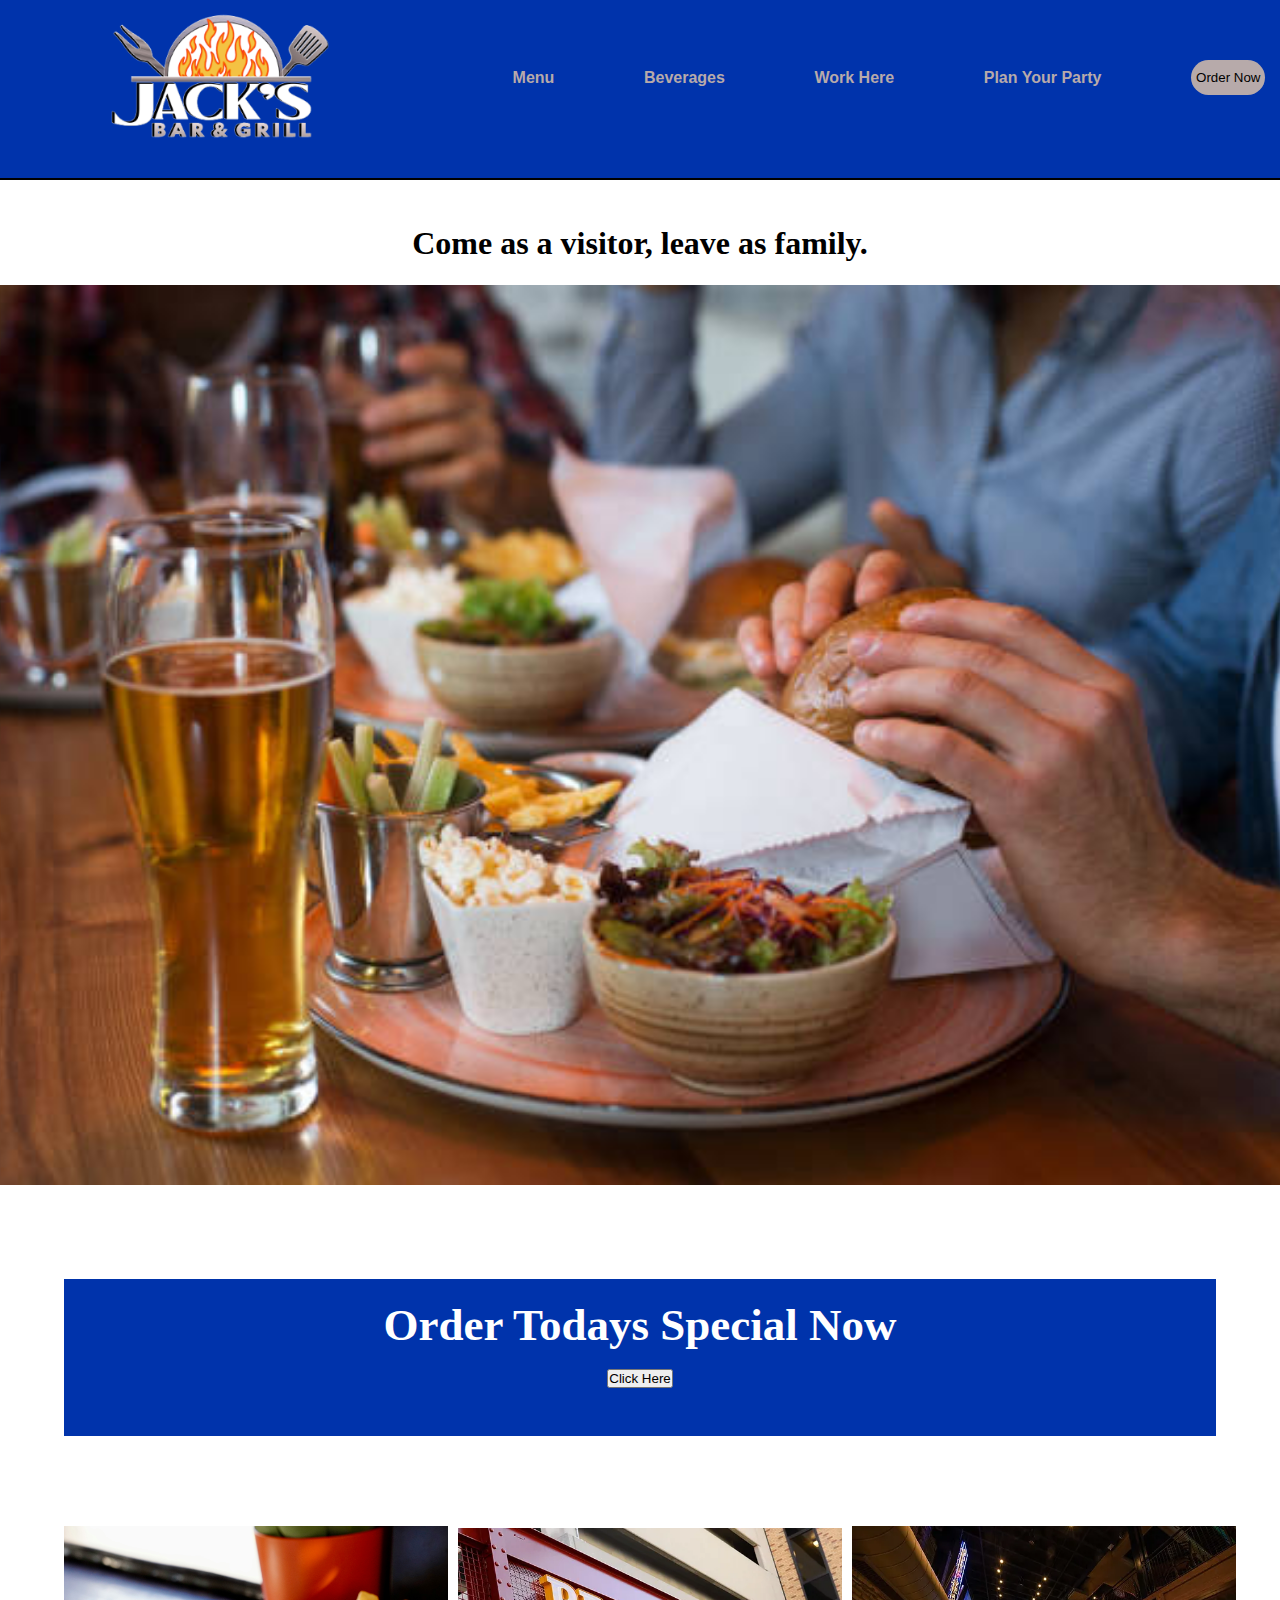
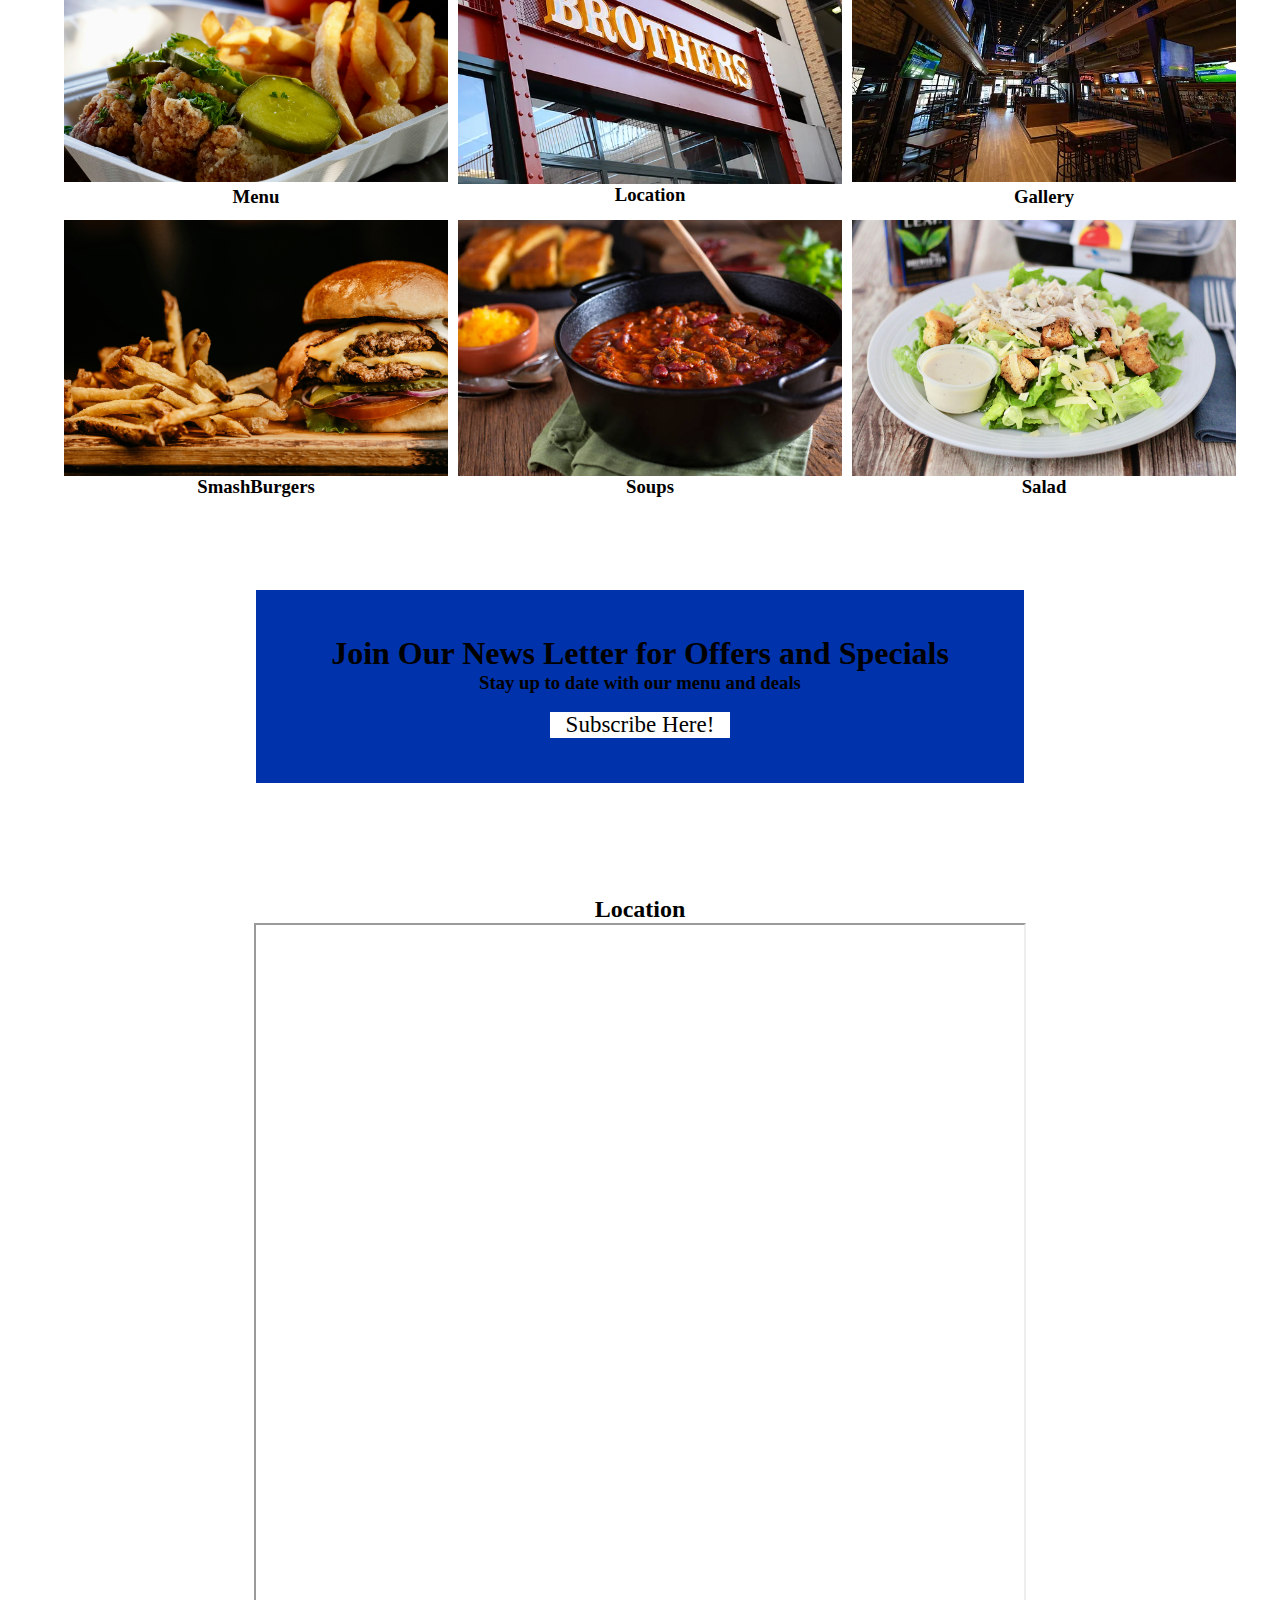
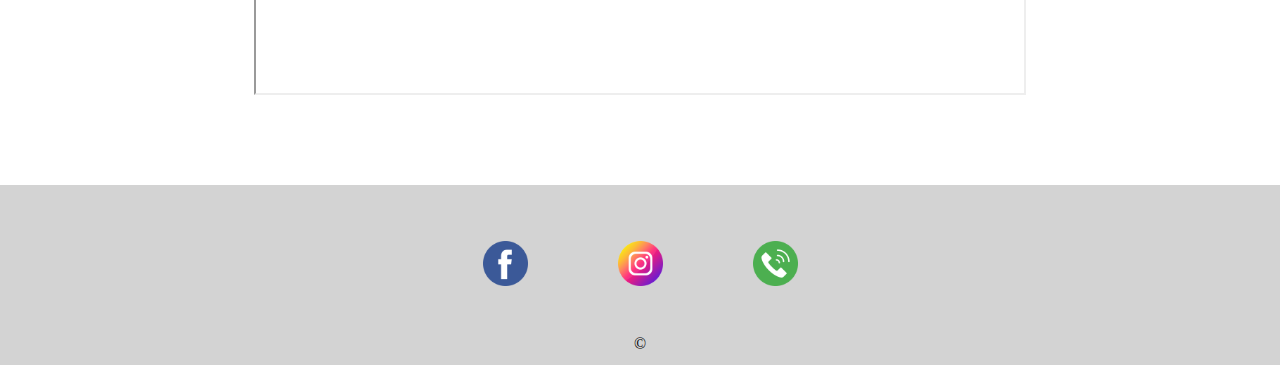
<file: index.html>
<!DOCTYPE html>
<html lang="en">
<head>
    <meta charset="UTF-8">
    <meta name="viewport" content="width=device-width, initial-scale=1.0">
    <title>Jack's Bar & Grill</title>
    <link rel="stylesheet" href="css/style.css">
    <link rel="stylesheet" href="css/menu.css">
    <link rel="icon" type="image" href="Orange_and_Red_Bold_Grilled_Club_Restaurant_Logo-removebg-preview.png">
</head>
<body>
    <header>
        <div id="mobilePopup">
            <div id="mobilePopupBody">
                <ol id="mobilePopupList">
                    <a href="menu.html" class="mobileNavItem">Menu</a>
                    <a href="beverage.html" class="mobileNavItem">Beverages</a>
                    <a href="work.html" class="mobileNavItem">Work Here</a>
                    <a href="party.html" class="mobileNavItem">Plan Your Party</a>
                </ol>
            </div>
            <div id="mobilePopupSocial">
                <ol id="mobilePopupSocialList">
                    <li>
                        <a href="https://www.facebook.com/profile.php?id=61556152928910" rel="nofollow" target="_blank" class="mobileLink"><img src="socials/facebook.png" alt="" class="social"></a>
                    </li>
                    <li>
                        <a href="https://www.instagram.com/" rel="nofollow" target="_blank" class="mobileLink"><img src="socials/instagram.png" alt="" class="social"></a>
                    </li>
                    <li>
                        <a href="tel:6062268995"><img src="socials/phone-call.png" alt="" class="social"></a>
                    </li>
                </ol>
            </div>
        </div>
        <div id="header1">
            <a href="index.html" class="navItem" id="anchorLogo"><img src="Screenshot 2024-03-12 193432.png" alt="" id="logo"></a>
            <div id="hamburgerBody">
                <div id="hamburger" onclick="toggleMobileMenu(this)">
                    <div class="bar1"></div>
                    <div class="bar2"></div>
                    <div class="bar3"></div>
                </div>
            </div>
            <div id="navList">
                <a href="menu.html" class="navItem" id="menuButton">Menu</a>
                <a href="beverage.html" class="navItem" id="beverageButton">Beverages</a>
                <a href="work.html" class="navItem" id="workButton">Work Here</a>
                <a href="party.html" class="navItem" id="partyButton">Plan Your Party</a>
            </div>
            <button id="orderNow">Order Now</button>
        </div>
        <div id="navBottom"></div>
    </header>
    <main id="main">
        <div id="mainHeader">
            <h1 id="headerText">Come as a visitor, leave as family.</h1>
            <div>
                <img src="istockphoto-1136617596-612x612.jpg" alt="" id="headingImage">
            </div>
        </div>
        <div id="cta">
            <div id="ctaBody">
                <h3 id="ctaText">
                    Order Todays Special Now
                </h3>
                <button id="special">
                    Click Here
                </button>
            </div>
        </div>
        <div id="menuBody">
            <div class="menuBodyItem">
                <a href="menu.html"><img src="menuItem/brett-wharton-qsfHZhyJYV8-unsplash.jpg" alt="" class="menuImage" loading="lazy"></a>
                <h3 class="menuText">Menu</h3>
            </div>
            <div class="menuBodyItem">
                <img src="menuItem/IndyDT5.webp" alt="" class="menuImage" loading="lazy">
                <h3 class="menuText">Location</h3>
            </div>
            <div class="menuBodyItem">
                <a href="gallery.html"><img src="menuItem/MKE ReOpening Pics-9.webp" alt="" class="menuImage" loading="lazy"></a>
                <h3 class="menuText">Gallery</h3>
            </div>
            <div class="menuBodyItem" id="hamburgerImage">
                <img src="menuItem/pexels-jonathan-borba-2983101.jpg" alt="" class="menuImage" loading="lazy">
                <h3 class="menuText">SmashBurgers</h3>
            </div>
            <div class="menuBodyItem" id="soupImage">
                <img src="menuItem/istockphoto-1198712283-612x612.jpg" alt="" class="menuImage" loading="lazy">
                <h3 class="menuText">Soups</h3>
            </div>
            <a class="menuBodyItem" id="saladImage">
                <img src="menuItem/logan-jeffrey-1kOsQoehjZA-unsplash (1).jpg" alt="" class="menuImage" loading="lazy">
                <h3 class="menuText">Salad</h3>
            </a>
        </div>
        <div id="contactMobile">
            <div id="contactBody">
                <h1 id="contactHeader" class="flex">
                    Join Our News Letter for Offers and Specials
                </h1>
                <h3 id="contactSubHeader" class="flex">
                    Stay up to date with our menu and deals
                </h3>
                <a href="https://chris-newsletter-f56af7.beehiiv.com/subscribe" id="emailSignUp">Subscribe Here!</a>
            </div>
        </div>
        <div id="location">
            <h2>
                Location
            </h2>
            <iframe src="https://www.google.com/maps/embed?pb=!1m18!1m12!1m3!1d567.0068256524489!2d-82.73277122119516!3d37.5964364101982!2m3!1f0!2f0!3f0!3m2!1i1024!2i768!4f13.1!3m3!1m2!1s0x88450ff777f12481%3A0xa5817453041ae009!2s8550%20KY-1428%2C%20Allen%20City%2C%20KY%2041601!5e1!3m2!1sen!2sus!4v1710120640859!5m2!1sen!2sus" id="locationFrame" allowfullscreen="" loading="lazy" referrerpolicy="no-referrer-when-downgrade"></iframe>
    </main>
    <footer>
        <div id="socials">
            <ol id="footerSocial">
                <li>
                    <a href="https://www.facebook.com/profile.php?id=61556152928910" rel="nofollow" target="_blank" class="mobileLink"><img src="socials/facebook.png" alt="" class="social"></a>
                </li>
                <li>
                    <a href="https://www.instagram.com/" rel="nofollow" target="_blank" class="mobileLink"><img src="socials/instagram.png" alt="" class="social"></a>
                </li>
                <li>
                    <a href="tel:6062268995"><img src="socials/phone-call.png" alt="" class="social"></a>
                </li>
            </ol>
        </div>
        <div id="copyright">
            &copy;
        </div>
    </footer>
    <script src="js/input.js"></script>
    <script src="js/hamburger.js"></script>
    <script src="js/menu.js"></script>
</body>
</html>
</file>
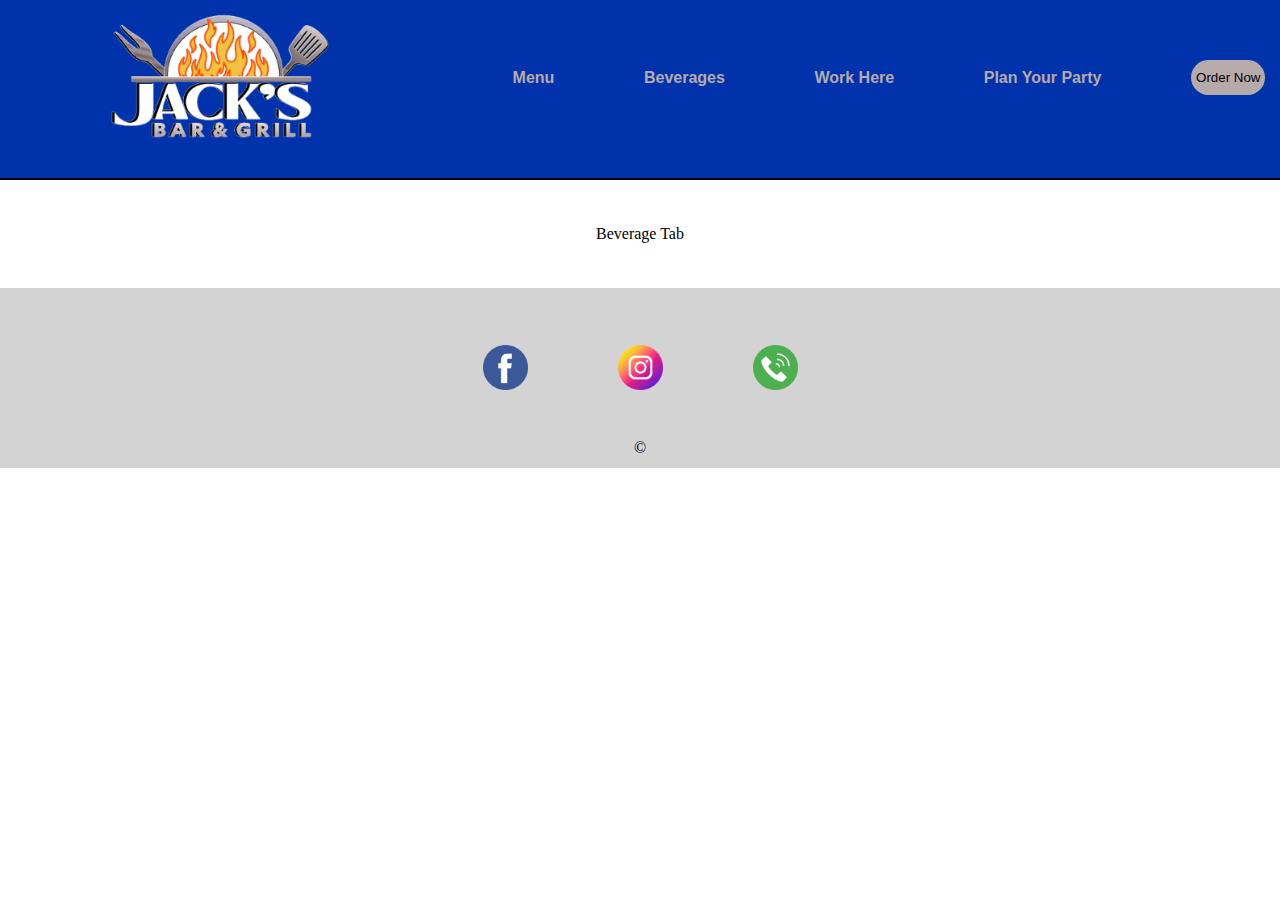
<file: beverage.html>
<!DOCTYPE html>
<html lang="en">
<head>
    <meta charset="UTF-8">
    <meta name="viewport" content="width=device-width, initial-scale=1.0">
    <title>Bar & Grill</title>
    <link rel="stylesheet" href="css/beverage.css">
    <link rel="icon" type="image" href="Orange_and_Red_Bold_Grilled_Club_Restaurant_Logo-removebg-preview.png">
</head>
<body>
    <header>
        <div id="mobilePopup">
            <div id="mobilePopupBody">
                <ol id="mobilePopupList">
                    <a href="menu.html" class="mobileNavItem">Menu</a>
                    <a href="beverage.html" class="mobileNavItem">Beverages</a>
                    <a href="work.html" class="mobileNavItem">Work Here</a>
                    <a href="party.html" class="mobileNavItem">Plan Your Party</a>
                </ol>
            </div>
            <div id="mobilePopupSocial">
                <ol id="mobilePopupSocialList">
                    <li>
                        <a href="https://www.facebook.com/profile.php?id=61556152928910" rel="nofollow" target="_blank" class="mobileLink"><img src="socials/facebook.png" alt="" class="social"></a>
                    </li>
                    <li>
                        <a href="https://www.instagram.com/" rel="nofollow" target="_blank" class="mobileLink"><img src="socials/instagram.png" alt="" class="social"></a>
                    </li>
                    <li>
                        <a href="tel:6062268995"><img src="socials/phone-call.png" alt="" class="social"></a>
                    </li>
                </ol>
            </div>
        </div>
        <div id="header1">
            <a href="index.html" class="navItem" id="anchorLogo"><img src="Screenshot 2024-03-12 193432.png" alt="" id="logo"></a>
            <div id="hamburgerBody">
                <div id="hamburger" onclick="toggleMobileMenu(this)">
                    <div class="bar1"></div>
                    <div class="bar2"></div>
                    <div class="bar3"></div>
                </div>
            </div>
            <div id="navList">
                <a href="menu.html" class="navItem" id="menuButton">Menu</a>
                <a href="beverage.html" class="navItem" id="beverageButton">Beverages</a>
                <a href="work.html" class="navItem" id="workButton">Work Here</a>
                <a href="party.html" class="navItem" id="partyButton">Plan Your Party</a>
            </div>
            <button id="orderNow">Order Now</button>
        </div>
        <div id="navBottom"></div>
    </header>
    <main>
        Beverage Tab
    </main>
    <footer>
        <div id="socials">
            <ol id="footerSocial">
                <li>
                    <a href="https://www.facebook.com/profile.php?id=61556152928910" rel="nofollow" target="_blank" class="mobileLink"><img src="socials/facebook.png" alt="" class="social"></a>
                </li>
                <li>
                    <a href="https://www.instagram.com/" rel="nofollow" target="_blank" class="mobileLink"><img src="socials/instagram.png" alt="" class="social"></a>
                </li>
                <li>
                    <a href="tel:6062268995"><img src="socials/phone-call.png" alt="" class="social"></a>
                </li>
            </ol>
        </div>
        <div id="copyright">
            &copy;
        </div>
    </footer>
    <script src="js/hamburger.js"></script>
</body>
</html>
</file>
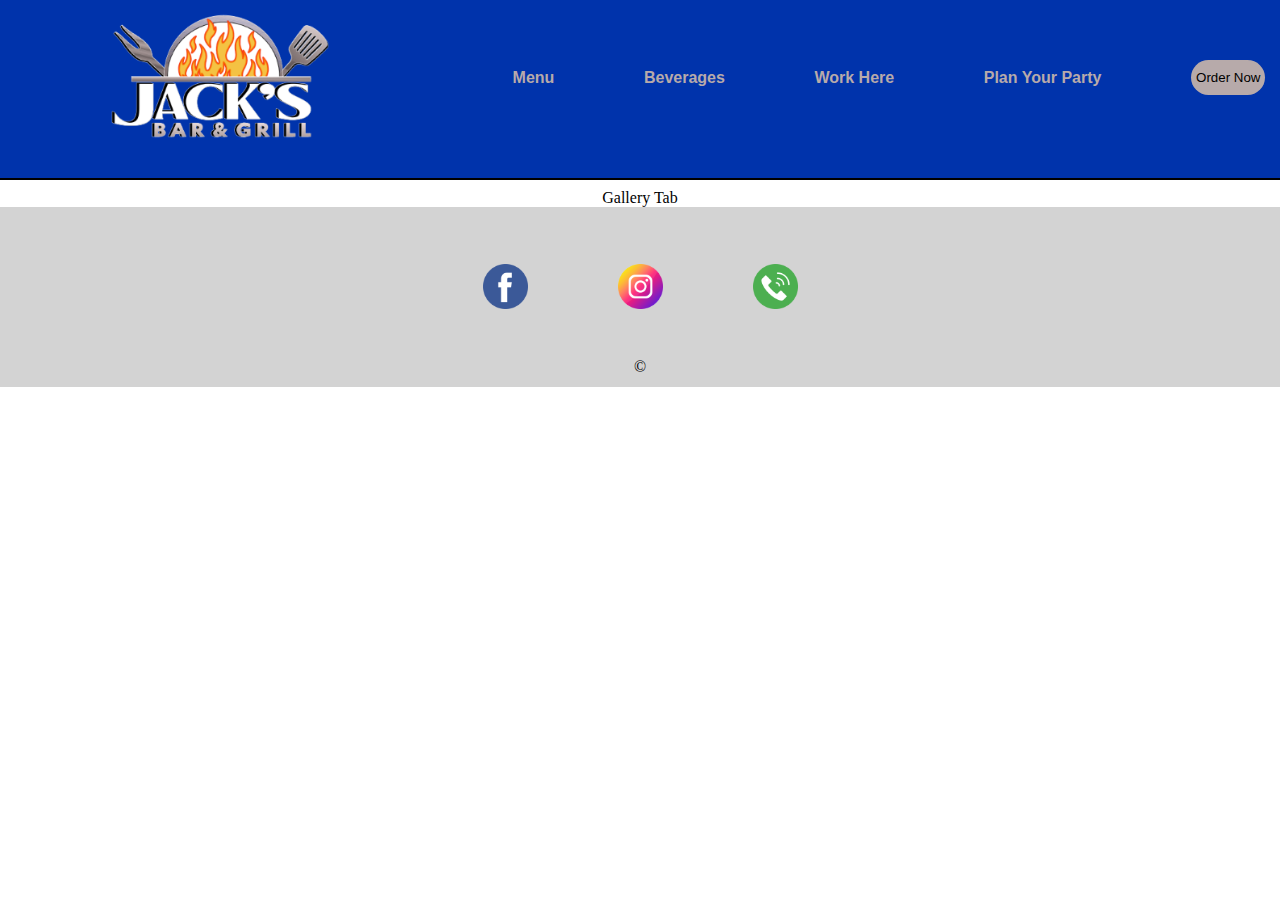
<file: gallery.html>
<!DOCTYPE html>
<html lang="en">
<head>
    <meta charset="UTF-8">
    <meta name="viewport" content="width=device-width, initial-scale=1.0">
    <title>Jack's Bar & Grill</title>
    <link rel="stylesheet" href="css/style.css">
    <link rel="icon" type="image" href="Orange_and_Red_Bold_Grilled_Club_Restaurant_Logo-removebg-preview.png">
</head>
<body>
    <header>
        <div id="mobilePopup">
            <div id="mobilePopupBody">
                <ol id="mobilePopupList">
                    <a href="menu.html" class="mobileNavItem">Menu</a>
                    <a href="beverage.html" class="mobileNavItem">Beverages</a>
                    <a href="work.html" class="mobileNavItem">Work Here</a>
                    <a href="party.html" class="mobileNavItem">Plan Your Party</a>
                </ol>
            </div>
            <div id="mobilePopupSocial">
                <ol id="mobilePopupSocialList">
                    <li>
                        <a href="https://www.facebook.com/profile.php?id=61556152928910" rel="nofollow" target="_blank" class="mobileLink"><img src="socials/facebook.png" alt="" class="social"></a>
                    </li>
                    <li>
                        <a href="https://www.instagram.com/" rel="nofollow" target="_blank" class="mobileLink"><img src="socials/instagram.png" alt="" class="social"></a>
                    </li>
                    <li>
                        <a href="tel:6062268995"><img src="socials/phone-call.png" alt="" class="social"></a>
                    </li>
                </ol>
            </div>
        </div>
        <div id="header1">
            <a href="index.html" class="navItem" id="anchorLogo"><img src="Screenshot 2024-03-12 193432.png" alt="" id="logo"></a>
            <div id="hamburgerBody">
                <div id="hamburger" onclick="toggleMobileMenu(this)">
                    <div class="bar1"></div>
                    <div class="bar2"></div>
                    <div class="bar3"></div>
                </div>
            </div>
            <div id="navList">
                <a href="menu.html" class="navItem" id="menuButton">Menu</a>
                <a href="beverage.html" class="navItem" id="beverageButton">Beverages</a>
                <a href="work.html" class="navItem" id="workButton">Work Here</a>
                <a href="party.html" class="navItem" id="partyButton">Plan Your Party</a>
            </div>
            <button id="orderNow">Order Now</button>
        </div>
        <div id="navBottom"></div>
    </header>
    <main class="flex">
        Gallery Tab
    </main>
    <footer>
        <div id="socials">
            <ol id="footerSocial">
                <li>
                    <a href="https://www.facebook.com/profile.php?id=61556152928910" rel="nofollow" target="_blank" class="mobileLink"><img src="socials/facebook.png" alt="" class="social"></a>
                </li>
                <li>
                    <a href="https://www.instagram.com/" rel="nofollow" target="_blank" class="mobileLink"><img src="socials/instagram.png" alt="" class="social"></a>
                </li>
                <li>
                    <a href="tel:6062268995"><img src="socials/phone-call.png" alt="" class="social"></a>
                </li>
            </ol>
        </div>
        <div id="copyright">
            &copy;
        </div>
    </footer>
    <script src="js/hamburger.js"></script>
    <script src="js/menu.js"></script>
</body>
</html>
</file>
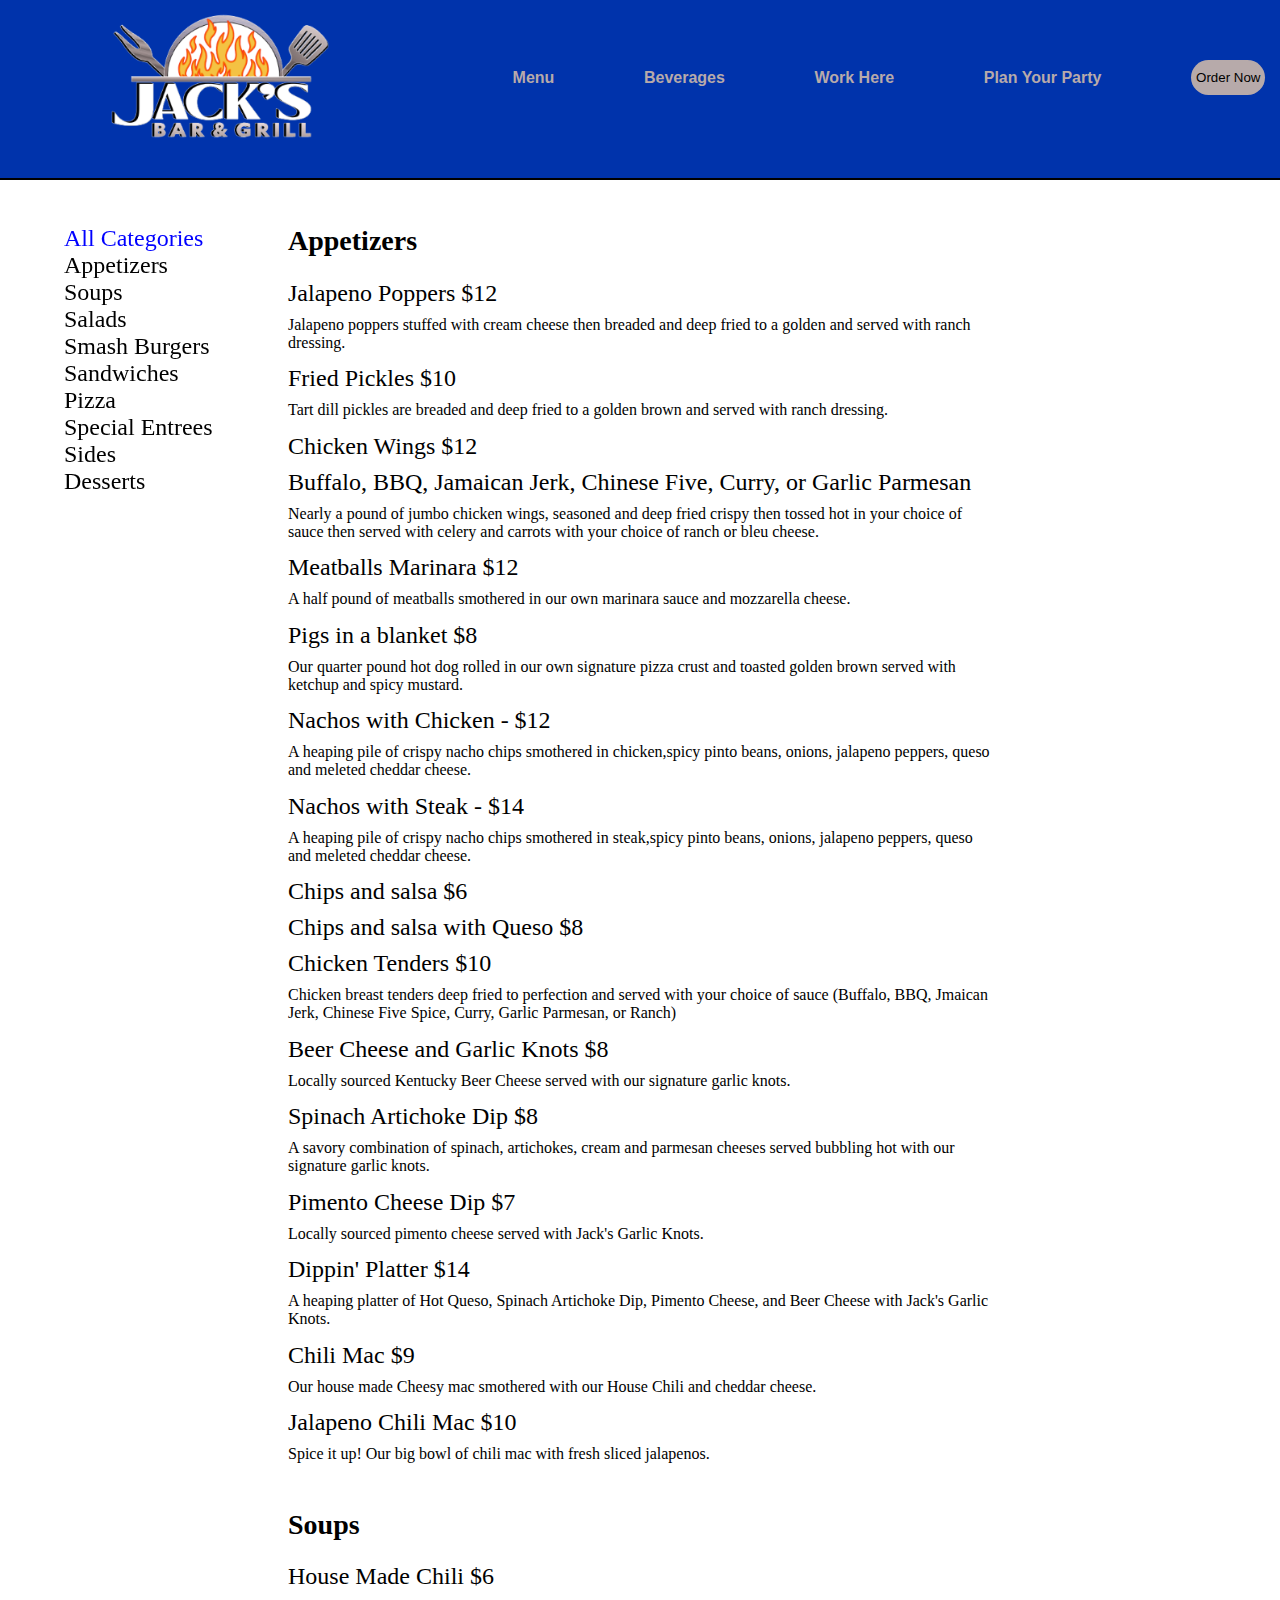
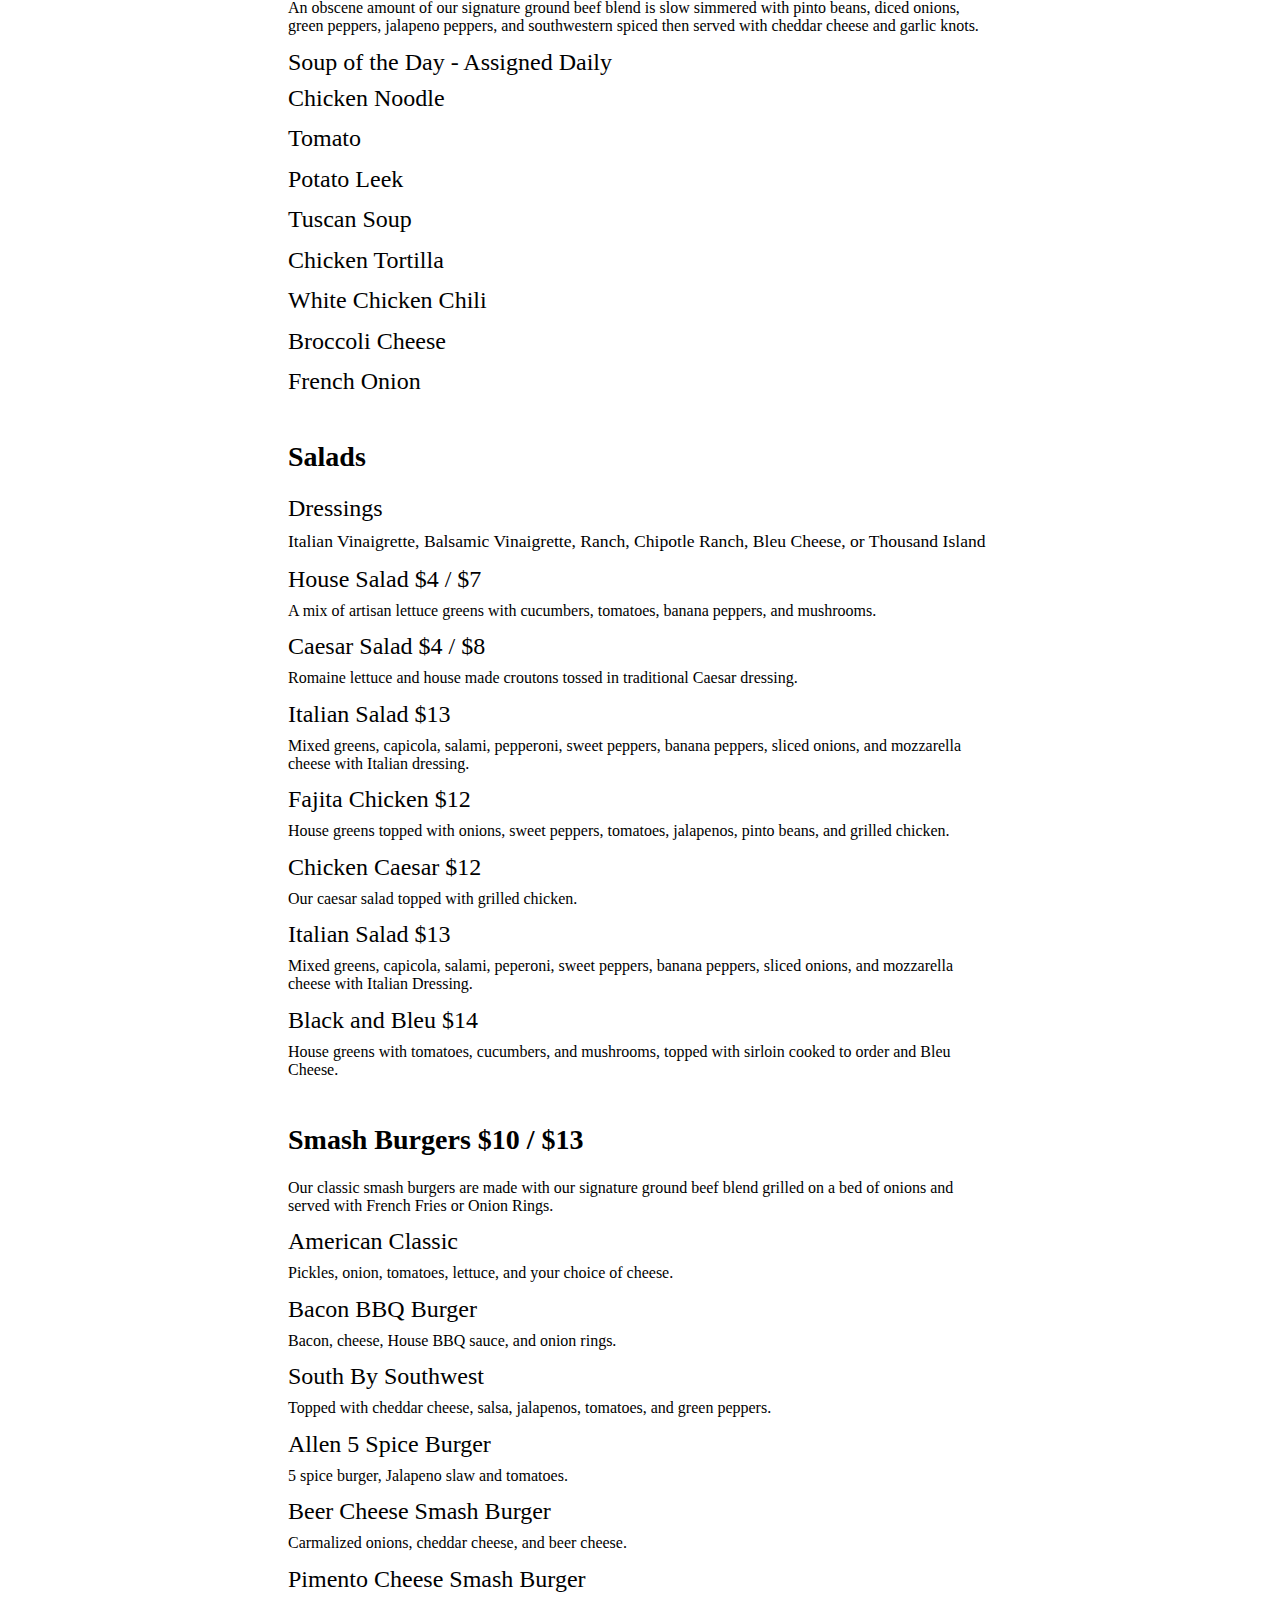
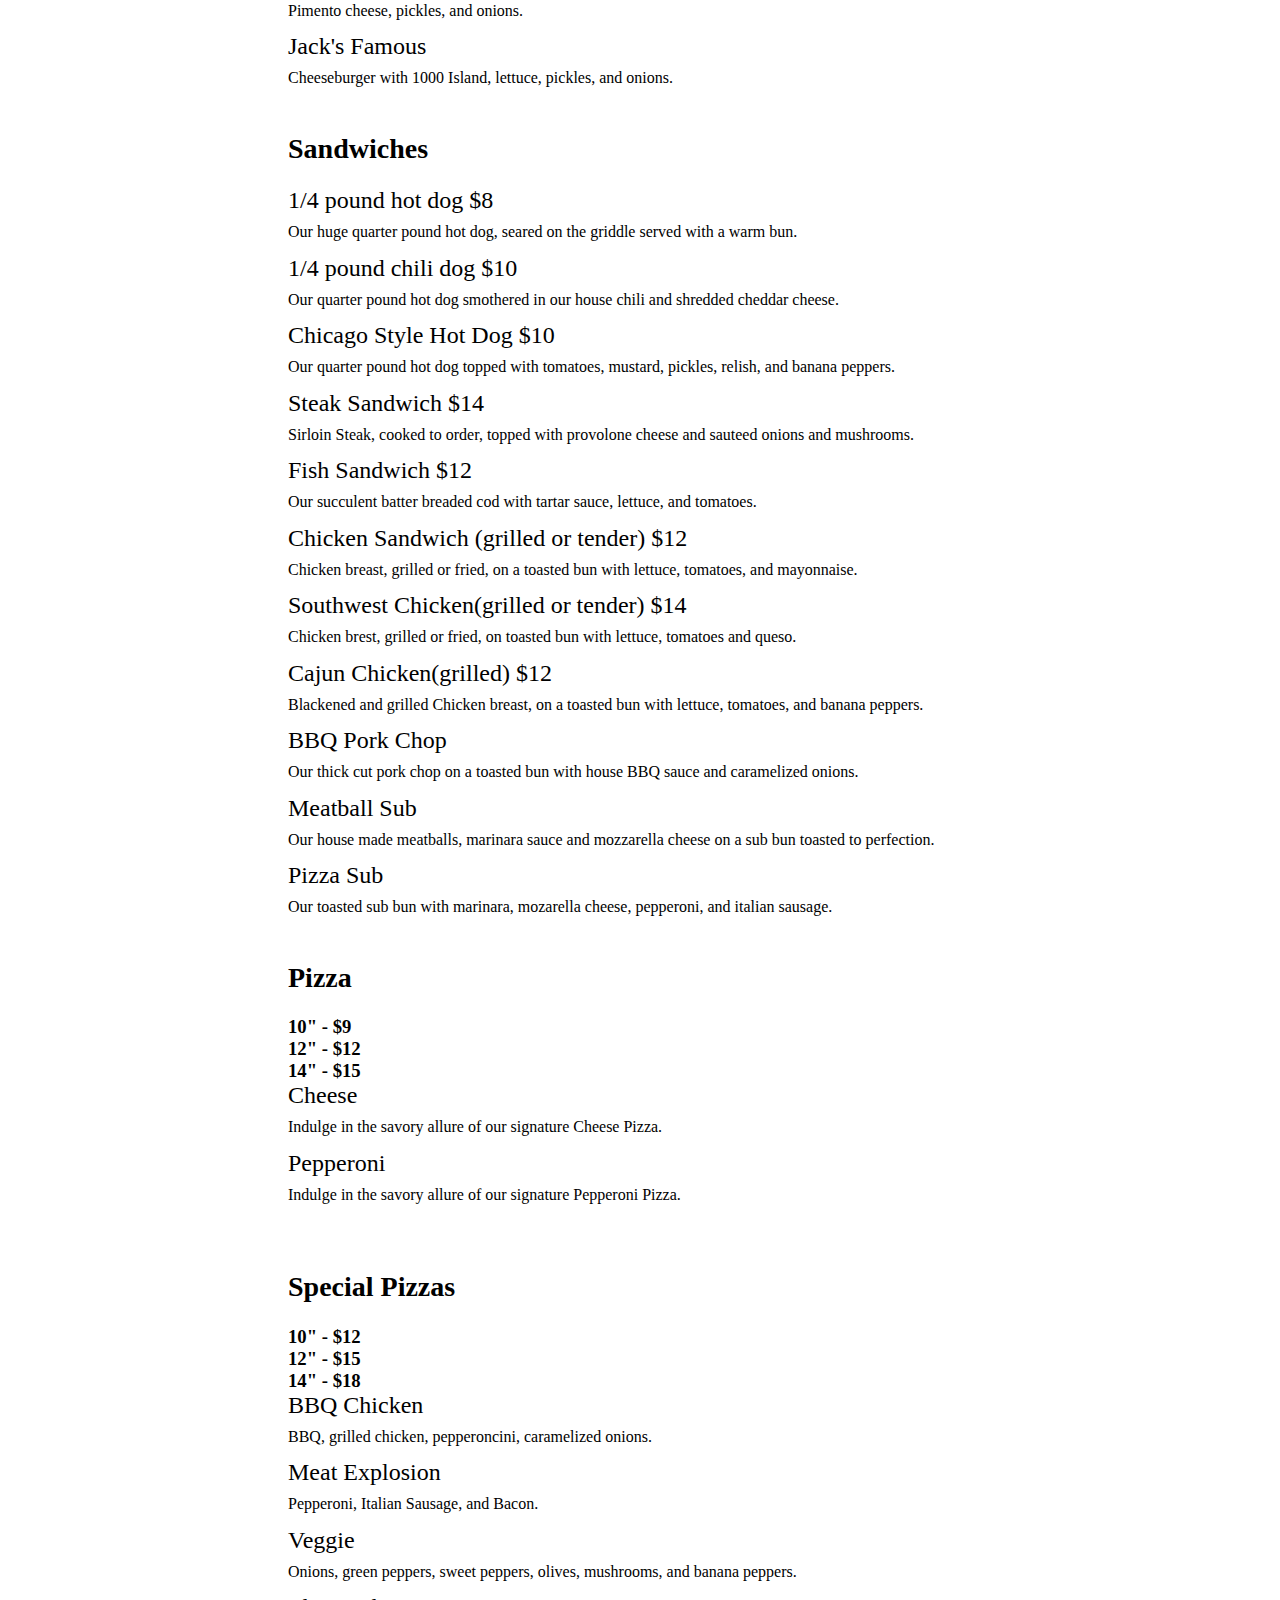
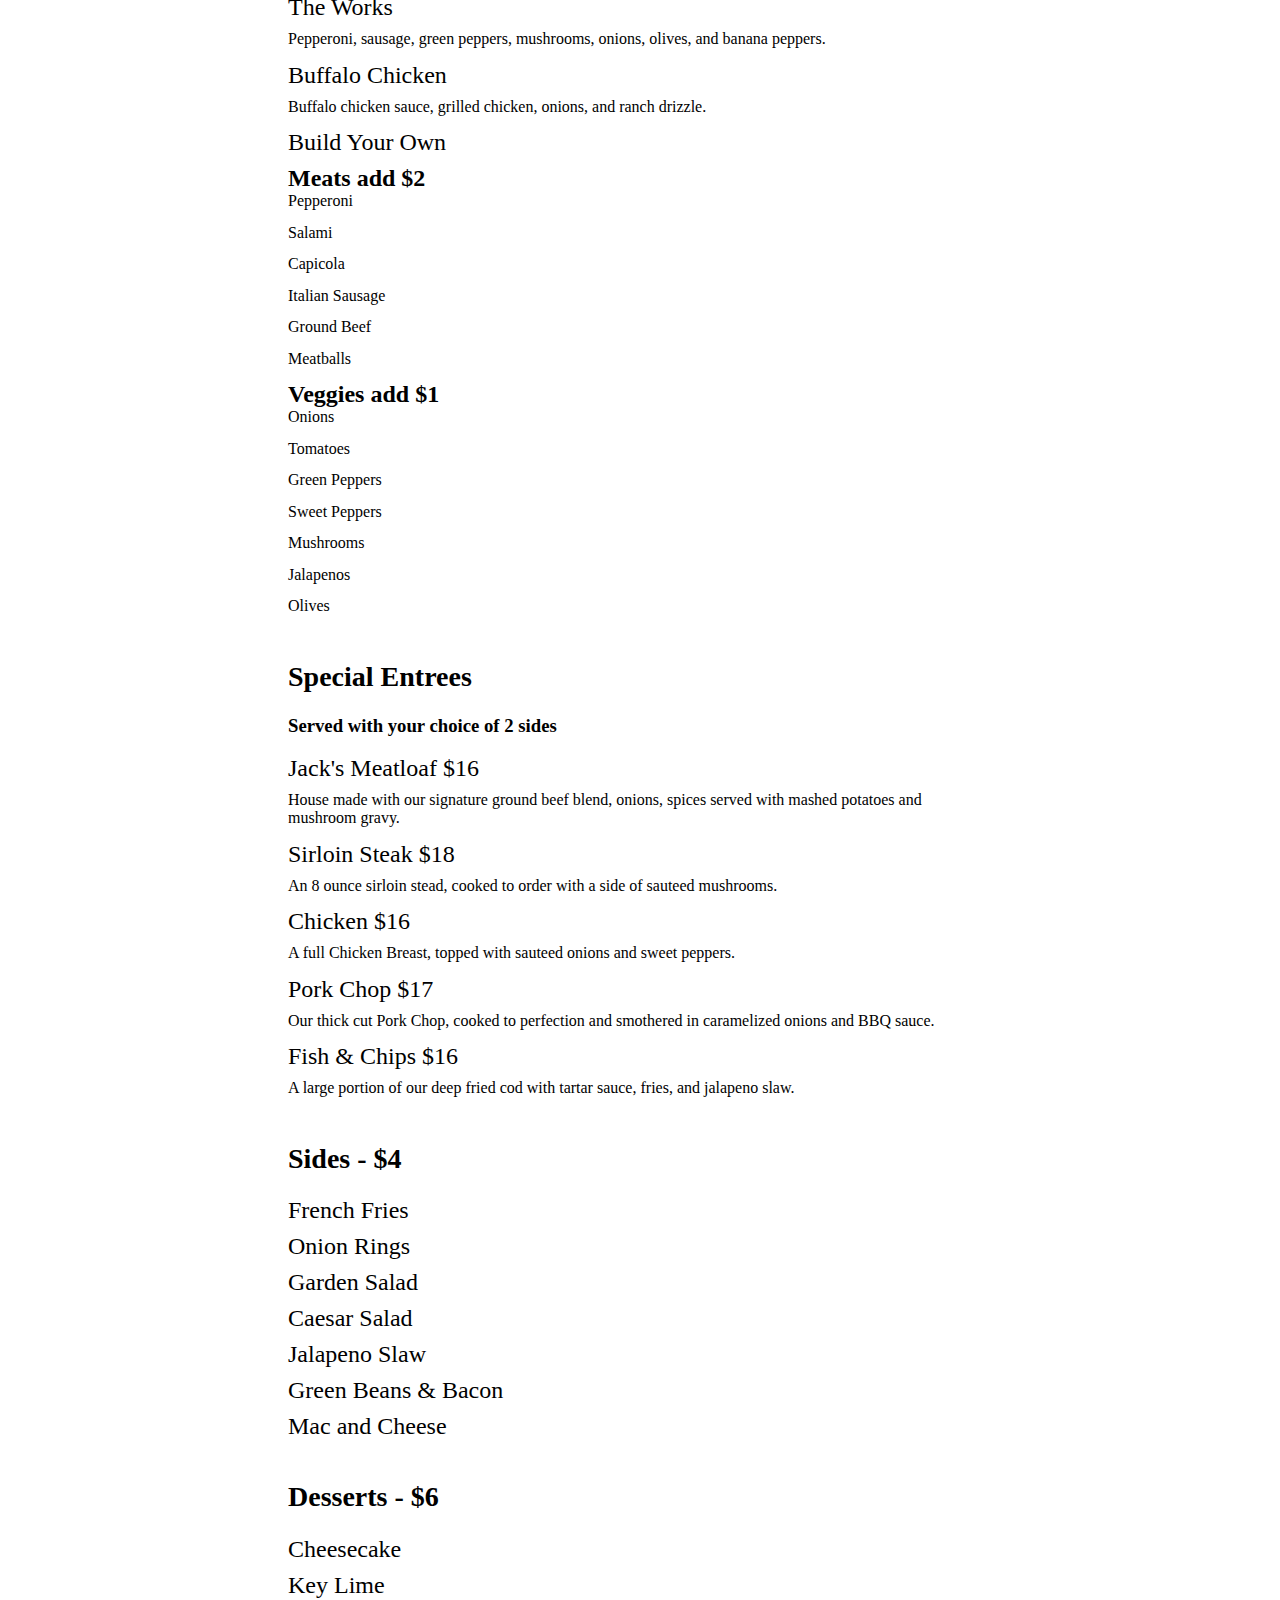
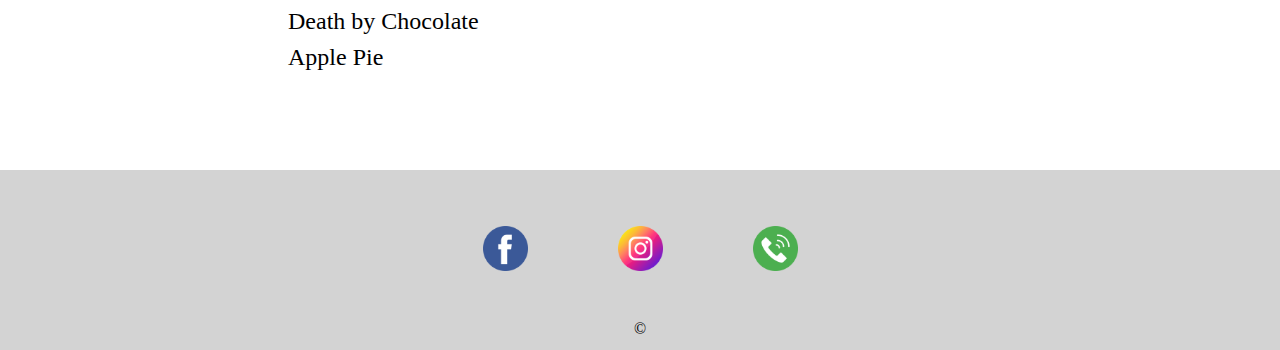
<file: menu.html>
<!DOCTYPE html>
<html lang="en">
<head>
    <meta charset="UTF-8">
    <meta name="viewport" content="width=device-width, initial-scale=1.0">
    <title>Bar & Grill</title>
    <link rel="stylesheet" href="css/menu.css">
    <link rel="icon" type="image" href="Orange_and_Red_Bold_Grilled_Club_Restaurant_Logo-removebg-preview.png">
</head>
<body>
    <header>
        <div id="mobilePopup">
            <div id="mobilePopupBody">
                <ol id="mobilePopupList">
                    <a href="menu.html" class="mobileNavItem">Menu</a>
                    <a href="beverage.html" class="mobileNavItem">Beverages</a>
                    <a href="work.html" class="mobileNavItem">Work Here</a>
                    <a href="party.html" class="mobileNavItem">Plan Your Party</a>
                </ol>
            </div>
            <div id="mobilePopupSocial">
                <ol id="mobilePopupSocialList">
                    <li>
                        <a href="https://www.facebook.com/profile.php?id=61556152928910" rel="nofollow" target="_blank" class="mobileLink"><img src="socials/facebook.png" alt="" class="social"></a>
                    </li>
                    <li>
                        <a href="https://www.instagram.com/" rel="nofollow" target="_blank" class="mobileLink"><img src="socials/instagram.png" alt="" class="social"></a>
                    </li>
                    <li>
                        <a href="tel:6062268995"><img src="socials/phone-call.png" alt="" class="social"></a>
                    </li>
                </ol>
            </div>
        </div>
        <div id="header1">
            <a href="index.html" class="navItem" id="anchorLogo"><img src="Screenshot 2024-03-12 193432.png" alt="" id="logo"></a>
            <div id="hamburgerBody">
                <div id="hamburger" onclick="toggleMobileMenu(this)">
                    <div class="bar1"></div>
                    <div class="bar2"></div>
                    <div class="bar3"></div>
                </div>
            </div>
            <div id="navList">
                <a href="menu.html" class="navItem" id="menuButton">Menu</a>
                <a href="beverage.html" class="navItem" id="beverageButton">Beverages</a>
                <a href="work.html" class="navItem" id="workButton">Work Here</a>
                <a href="party.html" class="navItem" id="partyButton">Plan Your Party</a>
            </div>
            <button id="orderNow">Order Now</button>
        </div>
        <div id="navBottom"></div>
        <div id="mobileMenuBackground">
            <div id="mobileMenuBackgroundList" class="center">
                <ul id="mobileMenuList">
                    <li id="allCategoriesMobile" class="mobileMenuListItem">All Categories</li>
                    <li id="appetizersMobile" class="mobileMenuListItem">Appetizers</li>
                    <li id="soupsMobile" class="mobileMenuListItem">Soups</li>
                    <li id="saladsMobile" class="mobileMenuListItem">Salads</li>
                    <li id="burgersMobile" class="mobileMenuListItem">Smash Burgers</li>
                    <li id="sandwichesMobile" class="mobileMenuListItem">Sandwiches</li>
                    <li id="pizzaMobile" class="mobileMenuListItem">Pizza</li>
                    <li id="entreesMobile" class="mobileMenuListItem">Special Entrees</li>
                    <li id="sidesMobile" class="mobileMenuListItem">Sides</li>
                    <li id="dessertsMobile" class="mobileMenuListItem">Desserts</li>
                </ul>
            </div>
        </div>
    </header>
    <main>
        <div id="mobileContainer">
            <div id="mobileContainerHamburger">
                <div class="bar4"></div>
                <div class="bar5"></div>
                <div class="bar6"></div>
            </div>
        </div>
        <div id="bodymain">
            <ul id="menuSelectorContainer">
                <li class="menuSelector">
                    <div id="optionAll" value="optionAll" class="selected">All Categories</label>
                </li>
                <li class="menuSelector">
                    <div id="appetizersOption" value="appetizersOption">Appetizers</div>
                </li>
                <li class="menuSelector">
                    <div id="soupsOption" value="soupsOption">Soups</div>
                </li>
                <li class="menuSelector">
                    <div id="saladOption" value="saladOption">Salads</div>
                </li>
                <li class="menuSelector">
                    <div id="burgerOption" value="burgerOption">Smash Burgers</div>
                </li>
                <li class="menuSelector">
                    <div id="sandwichOption" value="sandwichOption">Sandwiches</div>
                </li>
                <li class="menuSelector">
                    <div id="pizzaOption" value="pizzaOption">Pizza</div>
                </li>
                <li class="menuSelector">
                    <div id="entreeOption" value="entreeOption">Special Entrees</div>
                </li>
                <li class="menuSelector">
                    <div id="sidesOption" value="sidesOption">Sides</div>
                </li>
                <li class="menuSelector">
                    <div id="dessertOption" value="dessertOption">Desserts</div>
                </li>
            </ul>
            <ul id="menuList">
                <li id="appetizersContainer" class="appetizers">
                    <h3 class="menuTitle">Appetizers</h3>
                    <ul class="menuList">
                        <li class="menuHeader">
                            Jalapeno Poppers $12
                        </li>
                        <li class="subHeader">
                            Jalapeno poppers stuffed with cream cheese then breaded and deep fried to a golden and served with ranch dressing.
                        </li>
                        <li class="menuHeader">
                            Fried Pickles $10
                        </li>
                        <li class="subHeader">
                            Tart dill pickles are breaded and deep fried to a golden brown and served with ranch dressing.
                        </li>
                        <li class="menuHeader">
                            Chicken Wings $12
                        </li>
                        <li class="menuHeader" id="wingMenu">
                            Buffalo, BBQ, Jamaican Jerk, Chinese Five, Curry, or Garlic Parmesan
                        </li>
                        <li class="subHeader">
                            Nearly a pound of jumbo chicken wings, seasoned and deep fried crispy then tossed hot in your choice of sauce then served with celery and carrots with your choice of ranch or bleu cheese.
                        </li>
                        <li class="menuHeader">
                            Meatballs Marinara $12
                        </li>
                        <li class="subHeader">
                            A half pound of meatballs smothered in our own marinara sauce and mozzarella cheese.
                        </li>
                        <li class="menuHeader">
                            Pigs in a blanket $8
                        </li>
                        <li class="subHeader">
                            Our quarter pound hot dog rolled in our own signature pizza crust and toasted golden brown served with ketchup and spicy mustard.
                        </li>
                        <li class="menuHeader">
                            Nachos with Chicken - $12
                        </li>
                        <li class="subHeader">
                            A heaping pile of crispy nacho chips smothered in chicken,spicy pinto beans, onions, jalapeno peppers, queso and meleted cheddar cheese.
                        </li>
                        <li class="menuHeader">
                            Nachos with Steak - $14
                        </li>
                        <li class="subHeader">
                            A heaping pile of crispy nacho chips smothered in steak,spicy pinto beans, onions, jalapeno peppers, queso and meleted cheddar cheese.
                        </li>
                        <li class="menuHeader">
                            Chips and salsa $6
                        </li>
                        <li class="menuHeader">
                            Chips and salsa with Queso $8
                        </li>
                        <li class="menuHeader">
                            Chicken Tenders $10
                        </li>
                        <li class="subHeader">
                            Chicken breast tenders deep fried to perfection and served with your choice of sauce (Buffalo, BBQ, Jmaican Jerk, Chinese Five Spice, Curry, Garlic Parmesan, or Ranch)
                        </li>
                        <li class="menuHeader">
                            Beer Cheese and Garlic Knots $8
                        </li>
                        <li class="subHeader">
                            Locally sourced Kentucky Beer Cheese served with our signature garlic knots.
                        </li>
                        <li class="menuHeader">
                            Spinach Artichoke Dip $8
                        </li>
                        <li class="subHeader">
                            A savory combination of spinach, artichokes, cream and parmesan cheeses served bubbling hot with our signature garlic knots.
                        </li>
                        <li class="menuHeader">
                            Pimento Cheese Dip $7
                        </li>
                        <li class="subHeader">
                            Locally sourced pimento cheese served with Jack's Garlic Knots.
                        </li>
                        <li class="menuHeader">
                            Dippin'  Platter $14
                        </li>
                        <li class="subHeader">
                            A heaping platter of Hot Queso, Spinach Artichoke Dip, Pimento Cheese, and Beer Cheese with Jack's Garlic Knots.
                        </li>
                        <li class="menuHeader">
                            Chili Mac $9
                        </li>
                        <li class="subHeader">
                            Our house made Cheesy mac smothered with our House Chili and cheddar cheese.
                        </li>
                        <li class="menuHeader">
                            Jalapeno Chili Mac $10
                        </li>
                        <li class="subHeader">
                            Spice it up! Our big bowl of chili mac with fresh sliced jalapenos.
                        </li>
                    </ul>
                </li>
                <li id="soupContainer">
                    <h3 class="menuTitle">Soups</h3>
                    <ul id="soupList" class="menuList">
                        <li class="menuHeader">
                            House Made Chili $6
                        </li>
                        <li class="subHeader">
                            An obscene amount of our signature ground beef blend is slow simmered with pinto beans, diced onions, green peppers, jalapeno peppers, and southwestern spiced then served with cheddar cheese and garlic knots.
                        </li>
                        <li class="menuHeader">
                            Soup of the Day - Assigned Daily
                        </li>
                        <li class="menuHeader">
                            Chicken Noodle
                        </li>
                        <li class="subHeader">

                        </li>
                        <li class="menuHeader">
                            Tomato
                        </li>
                        <li class="subHeader">

                        </li>
                        <li class="menuHeader">
                            Potato Leek
                        </li>
                        <li class="subHeader">

                        </li>
                        <li class="menuHeader">
                            Tuscan Soup
                        </li>
                        <li class="subHeader">

                        </li>
                        <li class="menuHeader">
                            Chicken Tortilla
                        </li>
                        <li class="subHeader">

                        </li>
                        <li class="menuHeader">
                            White Chicken Chili
                        </li>
                        <li class="subHeader">

                        </li>
                        <li class="menuHeader">
                            Broccoli Cheese
                        </li>
                        <li class="subHeader">

                        </li>
                        <li class="menuHeader">
                            French Onion
                        </li>
                        <li class="subHeader">

                        </li>
                    </ul>
                </li>
                <li id="saladContainer">
                    <h3 class="menuTitle">Salads</h3>
                    <ul id="saladList" class="menuList">
                        <li class="menuHeader">
                            Dressings
                        </li>
                        <li id="dressing">Italian Vinaigrette, Balsamic Vinaigrette, Ranch, Chipotle Ranch, Bleu Cheese, or Thousand Island</li>
                        <li class="menuHeader">
                            House Salad $4 / $7
                        </li>
                        <li class="subHeader">
                            A mix of artisan lettuce greens with cucumbers, tomatoes, banana peppers, and mushrooms.
                        </li>
                        <li class="menuHeader">
                            Caesar Salad $4 / $8
                        </li>
                        <li class="subHeader">
                            Romaine lettuce and house made croutons tossed in traditional Caesar dressing.
                        </li>
                        <li class="menuHeader">
                            Italian Salad $13
                        </li>
                        <li class="subHeader">
                            Mixed greens, capicola, salami, pepperoni, sweet peppers, banana peppers, sliced onions, and mozzarella cheese with Italian dressing.
                        </li>
                        <li class="menuHeader">
                            Fajita Chicken $12
                        </li>
                        <li class="subHeader">
                            House greens topped with onions, sweet peppers, tomatoes, jalapenos, pinto beans, and grilled chicken.
                        </li>
                        <li class="menuHeader">
                            Chicken Caesar $12
                        </li>
                        <li class="subHeader">
                            Our caesar salad topped with grilled chicken.
                        </li>
                        <li class="menuHeader">
                            Italian Salad $13
                        </li>
                        <li class="subHeader">
                            Mixed greens, capicola, salami, peperoni, sweet peppers, banana peppers, sliced onions, and mozzarella cheese with Italian Dressing.
                        </li>
                        <li class="menuHeader">
                            Black and Bleu $14
                        </li>
                        <li class="subHeader">
                            House greens with tomatoes, cucumbers, and mushrooms, topped with sirloin cooked to order and Bleu Cheese.
                        </li>
                    </ul>
                </li>
                <li id="smashContainer">
                    <h3 class="menuTitle">Smash Burgers $10 / $13</h3>
                    <ul id="smashList" class="menuList">
                        <li class="subHeader">
                            Our classic smash burgers are made with our signature ground beef blend grilled on a bed of onions and served with French Fries or Onion Rings.
                        </li>
                        <li class="menuHeader">
                            American Classic
                        </li>
                        <li class="subHeader">
                            Pickles, onion, tomatoes, lettuce, and your choice of cheese.
                        </li>
                        <li class="menuHeader">
                            Bacon BBQ Burger
                        </li>
                        <li class="subHeader">
                            Bacon, cheese, House BBQ sauce, and onion rings.
                        </li>
                        <li class="menuHeader">
                            South By Southwest
                        </li>
                        <li class="subHeader">
                            Topped with cheddar cheese, salsa, jalapenos, tomatoes, and green peppers.
                        </li>
                        <li class="menuHeader">
                            Allen 5 Spice Burger
                        </li>
                        <li class="subHeader">
                            5 spice burger, Jalapeno slaw and tomatoes.
                        </li>
                        <li class="menuHeader">
                            Beer Cheese Smash Burger
                        </li>
                        <li class="subHeader">
                            Carmalized onions, cheddar cheese, and beer cheese.
                        </li>
                        <li class="menuHeader">
                            Pimento Cheese Smash Burger
                        </li>
                        <li class="subHeader">
                            Pimento cheese, pickles, and onions.
                        </li>
                        <li class="menuHeader">
                            Jack's Famous
                        </li>
                        <li class="subHeader">
                            Cheeseburger with 1000 Island, lettuce, pickles, and onions.
                        </li>
                    </ul>
                </li>
                <li id="sandwichContainer">
                    <h3 class="menuTitle">Sandwiches</h3>
                    <ul class="menuList">
                        <li class="menuHeader">
                            1/4 pound hot dog $8
                        </li>
                        <li class="subHeader">
                            Our huge quarter pound hot dog, seared on the griddle served with a warm bun.
                        </li>
                        <li class="menuHeader">
                            1/4 pound chili dog $10
                        </li>
                        <li class="subHeader">
                            Our quarter pound hot dog smothered in our house chili and shredded cheddar cheese.
                        </li>
                        <li class="menuHeader">
                            Chicago Style Hot Dog $10
                        </li>
                        <li class="subHeader">
                            Our quarter pound hot dog topped with tomatoes, mustard, pickles, relish, and banana peppers.
                        </li>
                        <li class="menuHeader">
                            Steak Sandwich $14
                        </li>
                        <li class="subHeader">
                            Sirloin Steak, cooked to order, topped with provolone cheese and sauteed onions and mushrooms.
                        </li>
                        <li class="menuHeader">
                            Fish Sandwich $12
                        </li>
                        <li class="subHeader">
                            Our succulent batter breaded cod with tartar sauce, lettuce, and tomatoes.
                        </li>
                        <li class="menuHeader chicken">
                            Chicken Sandwich (grilled or tender) $12
                        </li>
                        <li class="subHeader">
                            Chicken breast, grilled or fried, on a toasted bun with lettuce, tomatoes, and mayonnaise.
                        </li>
                        <li class="menuHeader chicken">
                            Southwest Chicken(grilled or tender) $14
                        </li>
                        <li class="subHeader">
                            Chicken brest, grilled or fried, on toasted bun with lettuce, tomatoes and queso.
                        </li>
                        <li class="menuHeader">
                            Cajun Chicken(grilled) $12
                        </li>
                        <li class="subHeader">
                            Blackened and grilled Chicken breast, on a toasted bun with lettuce, tomatoes, and banana peppers.
                        </li>
                        <li class="menuHeader">
                            BBQ Pork Chop
                        </li>
                        <li class="subHeader">
                            Our thick cut pork chop on a toasted bun with house BBQ sauce and caramelized onions.
                        </li>
                        <li class="menuHeader">
                            Meatball Sub
                        </li>
                        <li class="subHeader">
                            Our house made meatballs, marinara sauce and mozzarella cheese on a sub bun toasted to perfection.
                        </li>
                        <li class="menuHeader">
                            Pizza Sub
                        </li>
                        <li class="subHeader">
                            Our toasted sub bun with marinara, mozarella cheese, pepperoni, and italian sausage.
                        </li>
                    </ul>
                </li>
                <li id="pizzaContainer">
                    <h3 class="menuTitle">Pizza</h3>
                    <h3 class="center">10" - $9</h3>
                    <h3 class="center">12" - $12</h3>
                    <h3 class="center">14" - $15</h3>
                    <ul id="pizzaList" class="menuList">
                        <li class="menuHeader">
                            Cheese
                        </li>
                        <li class="subHeader">
                            Indulge in the savory allure of our signature Cheese Pizza.
                        </li>
                        <li class="menuHeader">
                            Pepperoni
                        </li>
                        <li class="subHeader">
                            Indulge in the savory allure of our signature Pepperoni Pizza.
                        </li>
                    <h3 class="menuTitle center" id="specialPizza">Special Pizzas</h3>
                    <h3 class="center">10" - $12</h3>
                    <h3 class="center">12" - $15</h3>
                    <h3 class="center">14" - $18</h3>
                        <li class="menuHeader">
                            BBQ Chicken
                        </li>
                        <li class="subHeader">
                            BBQ, grilled chicken, pepperoncini, caramelized onions.
                        </li>
                        <li class="menuHeader">
                            Meat Explosion
                        </li>
                        <li class="subHeader">
                            Pepperoni, Italian Sausage, and Bacon.
                        </li>
                        <li class="menuHeader">
                            Veggie
                        </li>
                        <li class="subHeader">
                            Onions, green peppers, sweet peppers, olives, mushrooms, and banana peppers.
                        </li>
                        <li class="menuHeader">
                            The Works
                        </li>
                        <li class="subHeader">
                            Pepperoni, sausage, green peppers, mushrooms, onions, olives, and banana peppers.
                        </li>
                        <li class="menuHeader">
                            Buffalo Chicken
                        </li>
                        <li class="subHeader">
                            Buffalo chicken sauce, grilled chicken, onions, and ranch drizzle.
                        </li>
                        <li class="menuHeader center">Build Your Own</li>
                        <h3 class="miniHeader center">Meats add $2</h3>
                        <li class="subHeader center">
                            Pepperoni
                        </li>
                        <li class="subHeader center">
                            Salami
                        </li>
                        <li class="subHeader center">
                            Capicola
                        </li>
                        <li class="subHeader center">
                            Italian Sausage
                        </li>
                        <li class="subHeader center">
                            Ground Beef
                        </li>
                        <li class="subHeader center">
                            Meatballs
                        </li>
                        <h3 class="miniHeader center">Veggies add $1</h3>
                        <li class="subHeader center">
                            Onions
                        </li>
                        <li class="subHeader center">
                            Tomatoes
                        </li>
                        <li class="subHeader center">
                            Green Peppers
                        </li>
                        <li class="subHeader center">
                            Sweet Peppers
                        </li>
                        <li class="subHeader center">
                            Mushrooms
                        </li>
                        <li class="subHeader center">
                            Jalapenos
                        </li>
                        <li class="subHeader center">
                            Olives
                        </li>
                    </ul>
                </li>
                <li id="entreesContainer">
                    <h3 class="menuTitle">Special Entrees</h3>
                    <h3 class="entree">Served with your choice of 2 sides</h3>
                    <ul id="entreesList" class="menuList">
                        <li class="menuHeader">
                            Jack's Meatloaf $16
                        </li>
                        <li class="subHeader">
                            House made with our signature ground beef blend, onions, spices served with mashed potatoes and mushroom gravy.
                        </li>
                        <li class="menuHeader">
                            Sirloin Steak $18
                        </li>
                        <li class="subHeader">
                            An 8 ounce sirloin stead, cooked to order with a side of sauteed mushrooms.
                        </li>
                        <li class="menuHeader">
                            Chicken $16
                        </li>
                        <li class="subHeader">
                            A full Chicken Breast, topped with sauteed onions and sweet peppers.
                        </li>
                        <li class="menuHeader">
                            Pork Chop $17
                        </li>
                        <li class="subHeader">
                            Our thick cut Pork Chop, cooked to perfection and smothered in caramelized onions and BBQ sauce.
                        </li>
                        <li class="menuHeader">
                            Fish & Chips $16
                        </li>
                        <li class="subHeader">
                            A large portion of our deep fried cod with tartar sauce, fries, and jalapeno slaw.
                        </li>
                    </ul>
                </li>
                <li id="sidesContainer">
                    <h3 class="menuTitle">Sides - $4</h3>
                    <ul id="sidesList" class="menuList">
                        <li class="menuHeader">French Fries</li>
                        <li class="menuHeader">Onion Rings</li>
                        <li class="menuHeader">Garden Salad</li>
                        <li class="menuHeader">Caesar Salad</li>
                        <li class="menuHeader">Jalapeno Slaw</li>
                        <li class="menuHeader">Green Beans & Bacon</li>
                        <li class="menuHeader">Mac and Cheese</li>
                    </ul>
                </li>
                <li id="dessertContainer">
                    <h3 class="menuTitle">Desserts - $6</h3>
                    <ul id="dessertList" class="menuList">
                        <li class="menuHeader">Cheesecake</li>
                        <li class="menuHeader">Key Lime</li>
                        <li class="menuHeader">Death by Chocolate</li>
                        <li class="menuHeader apple">Apple Pie</li>
                    </ul>
                </li>
            </ul>
        </div>
    </main>
    <footer>
        <div id="socials">
            <ol id="footerSocial">
                <li>
                    <a href="https://www.facebook.com/profile.php?id=61556152928910" rel="nofollow" target="_blank" class="mobileLink"><img src="socials/facebook.png" alt="" class="social"></a>
                </li>
                <li>
                    <a href="https://www.instagram.com/" rel="nofollow" target="_blank" class="mobileLink"><img src="socials/instagram.png" alt="" class="social"></a>
                </li>
                <li>
                    <a href="tel:6062268995"><img src="socials/phone-call.png" alt="" class="social"></a>
                </li>
            </ol>
        </div>
        <div id="copyright">
            &copy;
        </div>
    </footer>
    <script src="js/input.js"></script>
    <script src="js/hamburger.js"></script>
    <script src="js/menu.js"></script>
</body>
</html>
</file>
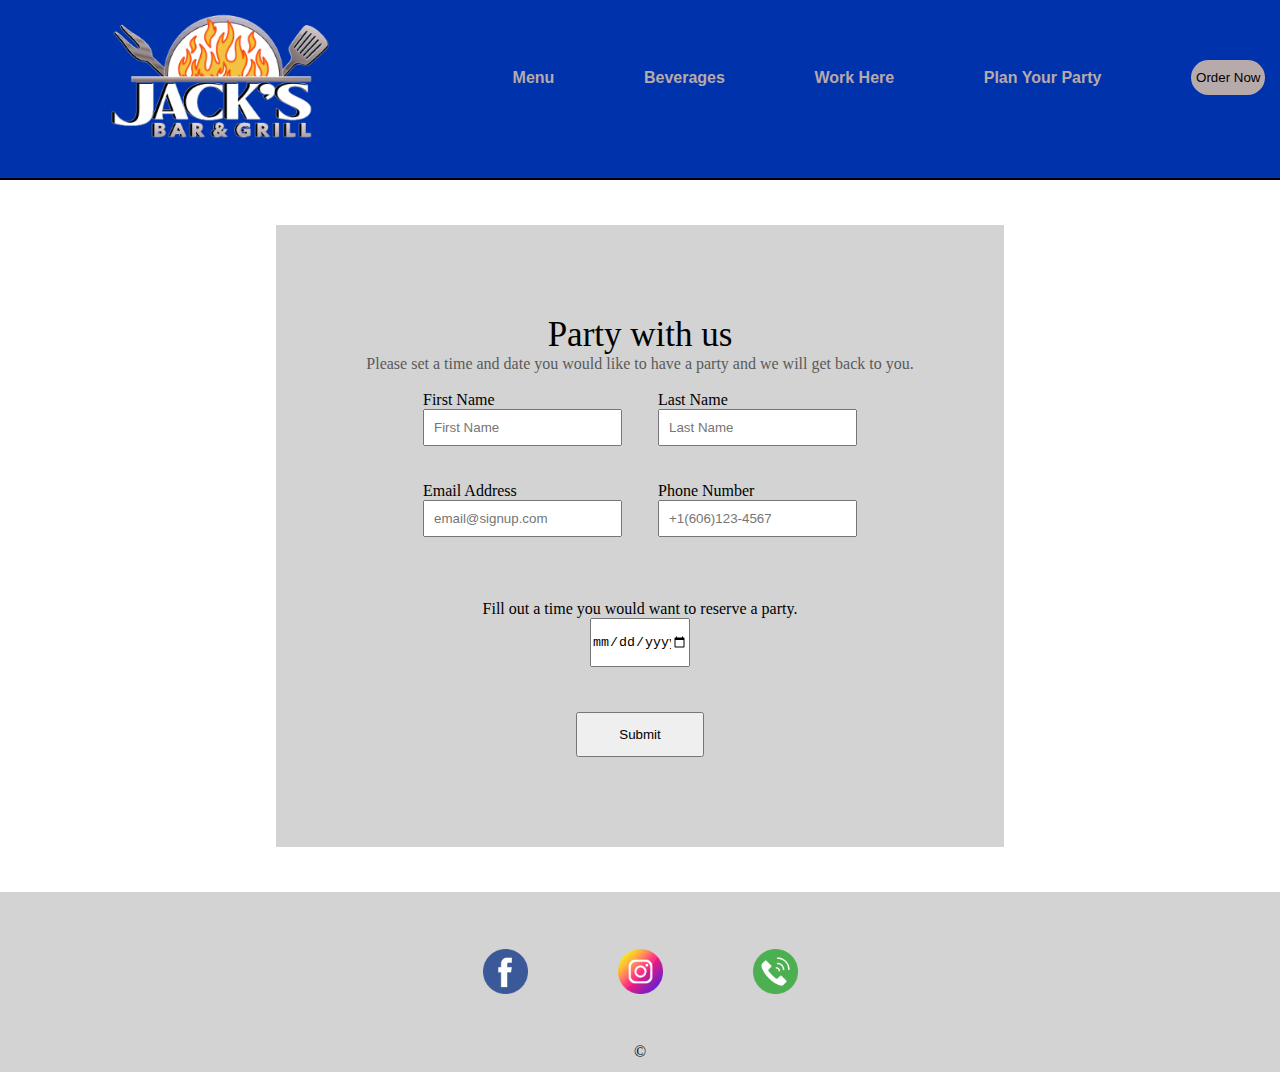
<file: party.html>
<!DOCTYPE html>
<html lang="en">
<head>
    <meta charset="UTF-8">
    <meta name="viewport" content="width=device-width, initial-scale=1.0">
    <title>Bar & Grill</title>
    <link rel="stylesheet" href="css/party.css">
    <link rel="icon" type="image" href="Orange_and_Red_Bold_Grilled_Club_Restaurant_Logo-removebg-preview.png">
</head>
<body>
    <header>
        <div id="mobilePopup">
            <div id="mobilePopupBody">
                <ol id="mobilePopupList">
                    <a href="menu.html" class="mobileNavItem">Menu</a>
                    <a href="beverage.html" class="mobileNavItem">Beverages</a>
                    <a href="work.html" class="mobileNavItem">Work Here</a>
                    <a href="party.html" class="mobileNavItem">Plan Your Party</a>
                </ol>
            </div>
            <div id="mobilePopupSocial">
                <ol id="mobilePopupSocialList">
                    <li>
                        <a href="https://www.facebook.com/profile.php?id=61556152928910" rel="nofollow" target="_blank" class="mobileLink"><img src="socials/facebook.png" alt="" class="social"></a>
                    </li>
                    <li>
                        <a href="https://www.instagram.com/" rel="nofollow" target="_blank" class="mobileLink"><img src="socials/instagram.png" alt="" class="social"></a>
                    </li>
                    <li>
                        <a href="tel:6062268995"><img src="socials/phone-call.png" alt="" class="social"></a>
                    </li>
                </ol>
            </div>
        </div>
        <div id="header1">
            <a href="index.html" class="navItem" id="anchorLogo"><img src="Screenshot 2024-03-12 193432.png" alt="" id="logo"></a>
            <div id="hamburgerBody">
                <div id="hamburger" onclick="toggleMobileMenu(this)">
                    <div class="bar1"></div>
                    <div class="bar2"></div>
                    <div class="bar3"></div>
                </div>
            </div>
            <div id="navList">
                <a href="menu.html" class="navItem" id="menuButton">Menu</a>
                <a href="beverage.html" class="navItem" id="beverageButton">Beverages</a>
                <a href="work.html" class="navItem" id="workButton">Work Here</a>
                <a href="party.html" class="navItem" id="partyButton">Plan Your Party</a>
            </div>
            <button id="orderNow">Order Now</button>
        </div>
        <div id="navBottom"></div>
    </header>
    <main>
        <div id="workBody">
            <div id="workHeader">
                Party with us
            </div>
            <div id="workSubHeader">
                Please set a time and date you would like to have a party and we will get back to you.
            </div>
            <form action="https://formsubmit.co/ef4cae2b1371c66d8ab92588a7bea0c9" method="POST" enctype="multipart/form-data" id="form">
                
                <input type="text" name="_honey" style="display:none">
                <input type="hidden" name="_captcha" value="false">
                <input type="hidden" name="_cc" value="Party&nbsp;Submission">

                <div id="section1">
                    <div class="formFlex">
                        <label for="fname">First Name</label>
                        <input type="text" name="fname" id="fname" placeholder="First Name" class="input" required>
                    </div>
                    <div class="formFlex">
                        <label for="lname">Last Name</label>
                        <input type="text" name="lname" id="lname" placeholder="Last Name" class="input" required>
                    </div>
                </div>
                <div id="section2">
                    <div class="formFlex">
                        <label for="email">Email Address</label>
                        <input type="email" name="email" id="email" placeholder="email@signup.com" class="input" required>
                    </div>
                    <div class="formFlex">
                        <label for="num">Phone Number</label>
                        <input type="tel" name="num" id="num" placeholder="+1(606)123-4567" class="input" required>
                    </div>
                </div>
                <div id="section3">
                    <label for="message">Fill out a time you would want to reserve a party.</label>
                    <input type="date" id="message" name="message" required/>
                </div>
                <div id="section4">
                    <input type="submit" id="submit">
                </div>
            </form>
        </div>
    </div>
    </main>
    <footer>
        <div id="socials">
            <ol id="footerSocial">
                <li>
                    <a href="https://www.facebook.com/profile.php?id=61556152928910" rel="nofollow" target="_blank" class="mobileLink"><img src="socials/facebook.png" alt="" class="social"></a>
                </li>
                <li>
                    <a href="https://www.instagram.com/" rel="nofollow" target="_blank" class="mobileLink"><img src="socials/instagram.png" alt="" class="social"></a>
                </li>
                <li>
                    <a href="tel:6062268995"><img src="socials/phone-call.png" alt="" class="social"></a>
                </li>
            </ol>
        </div>
        <div id="copyright">
            &copy;
        </div>
    </footer>
    <script src="js/hamburger.js"></script>
    <script src="js/work.js"></script>
</body>
</html>
</file>
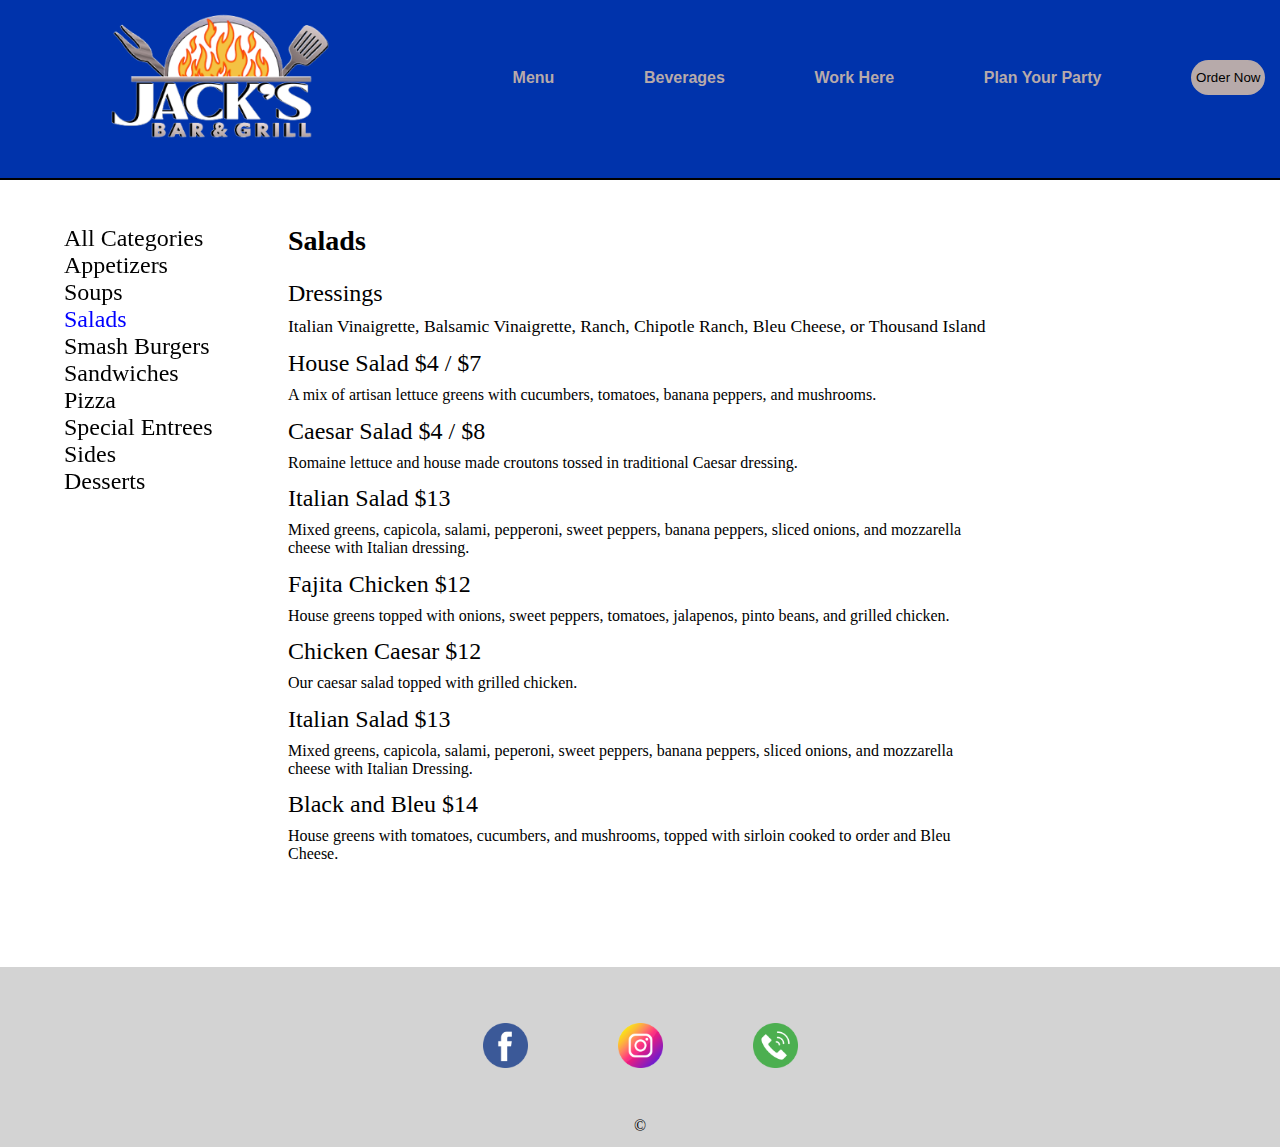
<file: salad.html>
<!DOCTYPE html>
<html lang="en">
<head>
    <meta charset="UTF-8">
    <meta name="viewport" content="width=device-width, initial-scale=1.0">
    <title>Bar & Grill</title>
    <link rel="stylesheet" href="css/menu.css">
    <link rel="icon" type="image" href="Orange_and_Red_Bold_Grilled_Club_Restaurant_Logo-removebg-preview.png">
</head>
<body>
    <header>
        <div id="mobilePopup">
            <div id="mobilePopupBody">
                <ol id="mobilePopupList">
                    <a href="menu.html" class="mobileNavItem">Menu</a>
                    <a href="beverage.html" class="mobileNavItem">Beverages</a>
                    <a href="work.html" class="mobileNavItem">Work Here</a>
                    <a href="party.html" class="mobileNavItem">Plan Your Party</a>
                </ol>
            </div>
            <div id="mobilePopupSocial">
                <ol id="mobilePopupSocialList">
                    <li>
                        <a href="https://www.facebook.com/profile.php?id=61556152928910" rel="nofollow" target="_blank" class="mobileLink"><img src="socials/facebook.png" alt="" class="social"></a>
                    </li>
                    <li>
                        <a href="https://www.instagram.com/" rel="nofollow" target="_blank" class="mobileLink"><img src="socials/instagram.png" alt="" class="social"></a>
                    </li>
                    <li>
                        <a href="tel:6062268995"><img src="socials/phone-call.png" alt="" class="social"></a>
                    </li>
                </ol>
            </div>
        </div>
        <div id="header1">
            <a href="index.html" class="navItem" id="anchorLogo"><img src="Screenshot 2024-03-12 193432.png" alt="" id="logo"></a>
            <div id="hamburgerBody">
                <div id="hamburger" onclick="toggleMobileMenu(this)">
                    <div class="bar1"></div>
                    <div class="bar2"></div>
                    <div class="bar3"></div>
                </div>
            </div>
            <div id="navList">
                <a href="menu.html" class="navItem" id="menuButton">Menu</a>
                <a href="beverage.html" class="navItem" id="beverageButton">Beverages</a>
                <a href="work.html" class="navItem" id="workButton">Work Here</a>
                <a href="party.html" class="navItem" id="partyButton">Plan Your Party</a>
            </div>
            <button id="orderNow">Order Now</button>
        </div>
        <div id="navBottom"></div>
        <div id="mobileMenuBackground">
            <div id="mobileMenuBackgroundList" class="center">
                <ul id="mobileMenuList">
                    <li id="allCategoriesMobile" class="mobileMenuListItem">All Categories</li>
                    <li id="appetizersMobile" class="mobileMenuListItem">Appetizers</li>
                    <li id="soupsMobile" class="mobileMenuListItem">Soups</li>
                    <li id="saladsMobile" class="mobileMenuListItem">Salads</li>
                    <li id="burgersMobile" class="mobileMenuListItem">Smash Burgers</li>
                    <li id="sandwichesMobile" class="mobileMenuListItem">Sandwiches</li>
                    <li id="pizzaMobile" class="mobileMenuListItem">Pizza</li>
                    <li id="entreesMobile" class="mobileMenuListItem">Special Entrees</li>
                    <li id="sidesMobile" class="mobileMenuListItem">Sides</li>
                    <li id="dessertsMobile" class="mobileMenuListItem">Desserts</li>
                </ul>
            </div>
        </div>
    </header>
    <main>
        <div id="mobileContainer">
            <div id="mobileContainerHamburger">
                <div class="bar4"></div>
                <div class="bar5"></div>
                <div class="bar6"></div>
            </div>
        </div>
        <div id="bodymain">
            <ul id="menuSelectorContainer">
                <li class="menuSelector">
                    <div id="optionAll" value="optionAll">All Categories</label>
                </li>
                <li class="menuSelector">
                    <div id="appetizersOption" value="appetizersOption">Appetizers</div>
                </li>
                <li class="menuSelector">
                    <div id="soupsOption" value="soupsOption">Soups</div>
                </li>
                <li class="menuSelector selected">
                    <div id="saladOption" value="saladOption">Salads</div>
                </li>
                <li class="menuSelector">
                    <div id="burgerOption" value="burgerOption">Smash Burgers</div>
                </li>
                <li class="menuSelector">
                    <div id="sandwichOption" value="sandwichOption">Sandwiches</div>
                </li>
                <li class="menuSelector">
                    <div id="pizzaOption" value="pizzaOption">Pizza</div>
                </li>
                <li class="menuSelector">
                    <div id="entreeOption" value="entreeOption">Special Entrees</div>
                </li>
                <li class="menuSelector">
                    <div id="sidesOption" value="sidesOption">Sides</div>
                </li>
                <li class="menuSelector">
                    <div id="dessertOption" value="dessertOption">Desserts</div>
                </li>
            </ul>
            <ul id="menuList" >
                <li id="appetizersContainer" class="appetizers hidden">
                    <h3 class="menuTitle">Appetizers</h3>
                    <ul class="menuList">
                        <li class="menuHeader">
                            Jalapeno Poppers $12
                        </li>
                        <li class="subHeader">
                            Jalapeno poppers stuffed with cream cheese then breaded and deep fried to a golden and served with ranch dressing.
                        </li>
                        <li class="menuHeader">
                            Fried Pickles $10
                        </li>
                        <li class="subHeader">
                            Tart dill pickles are breaded and deep fried to a golden brown and served with ranch dressing.
                        </li>
                        <li class="menuHeader">
                            Chicken Wings $12
                        </li>
                        <li class="menuHeader" id="wingMenu">
                            Buffalo, BBQ, Jamaican Jerk, Chinese Five, Curry, or Garlic Parmesan
                        </li>
                        <li class="subHeader">
                            Nearly a pound of jumbo chicken wings, seasoned and deep fried crispy then tossed hot in your choice of sauce then served with celery and carrots with your choice of ranch or bleu cheese.
                        </li>
                        <li class="menuHeader">
                            Meatballs Marinara $12
                        </li>
                        <li class="subHeader">
                            A half pound of meatballs smothered in our own marinara sauce and mozzarella cheese.
                        </li>
                        <li class="menuHeader">
                            Pigs in a blanket $8
                        </li>
                        <li class="subHeader">
                            Our quarter pound hot dog rolled in our own signature pizza crust and toasted golden brown served with ketchup and spicy mustard.
                        </li>
                        <li class="menuHeader">
                            Nachos with Chicken - $12
                        </li>
                        <li class="subHeader">
                            A heaping pile of crispy nacho chips smothered in chicken,spicy pinto beans, onions, jalapeno peppers, queso and meleted cheddar cheese.
                        </li>
                        <li class="menuHeader">
                            Nachos with Steak - $14
                        </li>
                        <li class="subHeader">
                            A heaping pile of crispy nacho chips smothered in steak,spicy pinto beans, onions, jalapeno peppers, queso and meleted cheddar cheese.
                        </li>
                        <li class="menuHeader">
                            Chips and salsa $6
                        </li>
                        <li class="menuHeader">
                            Chips and salsa with Queso $8
                        </li>
                        <li class="menuHeader">
                            Chicken Tenders $10
                        </li>
                        <li class="subHeader">
                            Chicken breast tenders deep fried to perfection and served with your choice of sauce (Buffalo, BBQ, Jmaican Jerk, Chinese Five Spice, Curry, Garlic Parmesan, or Ranch)
                        </li>
                        <li class="menuHeader">
                            Beer Cheese and Garlic Knots $8
                        </li>
                        <li class="subHeader">
                            Locally sourced Kentucky Beer Cheese served with our signature garlic knots.
                        </li>
                        <li class="menuHeader">
                            Spinach Artichoke Dip $8
                        </li>
                        <li class="subHeader">
                            A savory combination of spinach, artichokes, cream and parmesan cheeses served bubbling hot with our signature garlic knots.
                        </li>
                        <li class="menuHeader">
                            Pimento Cheese Dip $7
                        </li>
                        <li class="subHeader">
                            Locally sourced pimento cheese served with Jack's Garlic Knots.
                        </li>
                        <li class="menuHeader">
                            Dippin'  Platter $14
                        </li>
                        <li class="subHeader">
                            A heaping platter of Hot Queso, Spinach Artichoke Dip, Pimento Cheese, and Beer Cheese with Jack's Garlic Knots.
                        </li>
                        <li class="menuHeader">
                            Chili Mac $9
                        </li>
                        <li class="subHeader">
                            Our house made Cheesy mac smothered with our House Chili and cheddar cheese.
                        </li>
                        <li class="menuHeader">
                            Jalapeno Chili Mac $10
                        </li>
                        <li class="subHeader">
                            Spice it up! Our big bowl of chili mac with fresh sliced jalapenos.
                        </li>
                    </ul>
                </li>
                <li id="soupContainer" class="hidden">
                    <h3 class="menuTitle">Soups</h3>
                    <ul id="soupList" class="menuList">
                        <li class="menuHeader">
                            House Made Chili $6
                        </li>
                        <li class="subHeader">
                            An obscene amount of our signature ground beef blend is slow simmered with pinto beans, diced onions, green peppers, jalapeno peppers, and southwestern spiced then served with cheddar cheese and garlic knots.
                        </li>
                        <li class="menuHeader">
                            Soup of the Day - Assigned Daily
                        </li>
                        <li class="menuHeader">
                            Chicken Noodle
                        </li>
                        <li class="subHeader">

                        </li>
                        <li class="menuHeader">
                            Tomato
                        </li>
                        <li class="subHeader">

                        </li>
                        <li class="menuHeader">
                            Potato Leek
                        </li>
                        <li class="subHeader">

                        </li>
                        <li class="menuHeader">
                            Tuscan Soup
                        </li>
                        <li class="subHeader">

                        </li>
                        <li class="menuHeader">
                            Chicken Tortilla
                        </li>
                        <li class="subHeader">

                        </li>
                        <li class="menuHeader">
                            White Chicken Chili
                        </li>
                        <li class="subHeader">

                        </li>
                        <li class="menuHeader">
                            Broccoli Cheese
                        </li>
                        <li class="subHeader">

                        </li>
                        <li class="menuHeader">
                            French Onion
                        </li>
                        <li class="subHeader">

                        </li>
                    </ul>
                </li>
                <li id="saladContainer">
                    <h3 class="menuTitle">Salads</h3>
                    <ul id="saladList" class="menuList">
                        <li class="menuHeader">
                            Dressings
                        </li>
                        <li id="dressing">Italian Vinaigrette, Balsamic Vinaigrette, Ranch, Chipotle Ranch, Bleu Cheese, or Thousand Island</li>
                        <li class="menuHeader">
                            House Salad $4 / $7
                        </li>
                        <li class="subHeader">
                            A mix of artisan lettuce greens with cucumbers, tomatoes, banana peppers, and mushrooms.
                        </li>
                        <li class="menuHeader">
                            Caesar Salad $4 / $8
                        </li>
                        <li class="subHeader">
                            Romaine lettuce and house made croutons tossed in traditional Caesar dressing.
                        </li>
                        <li class="menuHeader">
                            Italian Salad $13
                        </li>
                        <li class="subHeader">
                            Mixed greens, capicola, salami, pepperoni, sweet peppers, banana peppers, sliced onions, and mozzarella cheese with Italian dressing.
                        </li>
                        <li class="menuHeader">
                            Fajita Chicken $12
                        </li>
                        <li class="subHeader">
                            House greens topped with onions, sweet peppers, tomatoes, jalapenos, pinto beans, and grilled chicken.
                        </li>
                        <li class="menuHeader">
                            Chicken Caesar $12
                        </li>
                        <li class="subHeader">
                            Our caesar salad topped with grilled chicken.
                        </li>
                        <li class="menuHeader">
                            Italian Salad $13
                        </li>
                        <li class="subHeader">
                            Mixed greens, capicola, salami, peperoni, sweet peppers, banana peppers, sliced onions, and mozzarella cheese with Italian Dressing.
                        </li>
                        <li class="menuHeader">
                            Black and Bleu $14
                        </li>
                        <li class="subHeader">
                            House greens with tomatoes, cucumbers, and mushrooms, topped with sirloin cooked to order and Bleu Cheese.
                        </li>
                    </ul>
                </li>
                <li id="smashContainer" class="hidden">
                    <h3 class="menuTitle">Smash Burgers $10 / $13</h3>
                    <ul id="smashList" class="menuList">
                        <li class="subHeader">
                            Our classic smash burgers are made with our signature ground beef blend grilled on a bed of onions and served with French Fries or Onion Rings.
                        </li>
                        <li class="menuHeader">
                            American Classic
                        </li>
                        <li class="subHeader">
                            Pickles, onion, tomatoes, lettuce, and your choice of cheese.
                        </li>
                        <li class="menuHeader">
                            Bacon BBQ Burger
                        </li>
                        <li class="subHeader">
                            Bacon, cheese, House BBQ sauce, and onion rings.
                        </li>
                        <li class="menuHeader">
                            South By Southwest
                        </li>
                        <li class="subHeader">
                            Topped with cheddar cheese, salsa, jalapenos, tomatoes, and green peppers.
                        </li>
                        <li class="menuHeader">
                            Allen 5 Spice Burger
                        </li>
                        <li class="subHeader">
                            5 spice burger, Jalapeno slaw and tomatoes.
                        </li>
                        <li class="menuHeader">
                            Beer Cheese Smash Burger
                        </li>
                        <li class="subHeader">
                            Carmalized onions, cheddar cheese, and beer cheese.
                        </li>
                        <li class="menuHeader">
                            Pimento Cheese Smash Burger
                        </li>
                        <li class="subHeader">
                            Pimento cheese, pickles, and onions.
                        </li>
                        <li class="menuHeader">
                            Jack's Famous
                        </li>
                        <li class="subHeader">
                            Cheeseburger with 1000 Island, lettuce, pickles, and onions.
                        </li>
                    </ul>
                </li>
                <li id="sandwichContainer" class="hidden">
                    <h3 class="menuTitle">Sandwiches</h3>
                    <ul class="menuList">
                        <li class="menuHeader">
                            1/4 pound hot dog $8
                        </li>
                        <li class="subHeader">
                            Our huge quarter pound hot dog, seared on the griddle served with a warm bun.
                        </li>
                        <li class="menuHeader">
                            1/4 pound chili dog $10
                        </li>
                        <li class="subHeader">
                            Our quarter pound hot dog smothered in our house chili and shredded cheddar cheese.
                        </li>
                        <li class="menuHeader">
                            Chicago Style Hot Dog $10
                        </li>
                        <li class="subHeader">
                            Our quarter pound hot dog topped with tomatoes, mustard, pickles, relish, and banana peppers.
                        </li>
                        <li class="menuHeader">
                            Steak Sandwich $14
                        </li>
                        <li class="subHeader">
                            Sirloin Steak, cooked to order, topped with provolone cheese and sauteed onions and mushrooms.
                        </li>
                        <li class="menuHeader">
                            Fish Sandwich $12
                        </li>
                        <li class="subHeader">
                            Our succulent batter breaded cod with tartar sauce, lettuce, and tomatoes.
                        </li>
                        <li class="menuHeader chicken">
                            Chicken Sandwich (grilled or tender) $12
                        </li>
                        <li class="subHeader">
                            Chicken breast, grilled or fried, on a toasted bun with lettuce, tomatoes, and mayonnaise.
                        </li>
                        <li class="menuHeader chicken">
                            Southwest Chicken(grilled or tender) $14
                        </li>
                        <li class="subHeader">
                            Chicken brest, grilled or fried, on toasted bun with lettuce, tomatoes and queso.
                        </li>
                        <li class="menuHeader">
                            Cajun Chicken(grilled) $12
                        </li>
                        <li class="subHeader">
                            Blackened and grilled Chicken breast, on a toasted bun with lettuce, tomatoes, and banana peppers.
                        </li>
                        <li class="menuHeader">
                            BBQ Pork Chop
                        </li>
                        <li class="subHeader">
                            Our thick cut pork chop on a toasted bun with house BBQ sauce and caramelized onions.
                        </li>
                        <li class="menuHeader">
                            Meatball Sub
                        </li>
                        <li class="subHeader">
                            Our house made meatballs, marinara sauce and mozzarella cheese on a sub bun toasted to perfection.
                        </li>
                        <li class="menuHeader">
                            Pizza Sub
                        </li>
                        <li class="subHeader">
                            Our toasted sub bun with marinara, mozarella cheese, pepperoni, and italian sausage.
                        </li>
                    </ul>
                </li>
                <li id="pizzaContainer" class="hidden">
                    <h3 class="menuTitle">Pizza</h3>
                    <h3 class="center">10" - $9</h3>
                    <h3 class="center">12" - $12</h3>
                    <h3 class="center">14" - $15</h3>
                    <ul id="pizzaList" class="menuList">
                        <li class="menuHeader">
                            Cheese
                        </li>
                        <li class="subHeader">
                            Indulge in the savory allure of our signature Cheese Pizza.
                        </li>
                        <li class="menuHeader">
                            Pepperoni
                        </li>
                        <li class="subHeader">
                            Indulge in the savory allure of our signature Pepperoni Pizza.
                        </li>
                    <h3 class="menuTitle center" id="specialPizza">Special Pizzas</h3>
                    <h3 class="center">10" - $12</h3>
                    <h3 class="center">12" - $15</h3>
                    <h3 class="center">14" - $18</h3>
                        <li class="menuHeader">
                            BBQ Chicken
                        </li>
                        <li class="subHeader">
                            BBQ, grilled chicken, pepperoncini, caramelized onions.
                        </li>
                        <li class="menuHeader">
                            Meat Explosion
                        </li>
                        <li class="subHeader">
                            Pepperoni, Italian Sausage, and Bacon.
                        </li>
                        <li class="menuHeader">
                            Veggie
                        </li>
                        <li class="subHeader">
                            Onions, green peppers, sweet peppers, olives, mushrooms, and banana peppers.
                        </li>
                        <li class="menuHeader">
                            The Works
                        </li>
                        <li class="subHeader">
                            Pepperoni, sausage, green peppers, mushrooms, onions, olives, and banana peppers.
                        </li>
                        <li class="menuHeader">
                            Buffalo Chicken
                        </li>
                        <li class="subHeader">
                            Buffalo chicken sauce, grilled chicken, onions, and ranch drizzle.
                        </li>
                        <li class="menuHeader center">Build Your Own</li>
                        <h3 class="miniHeader center">Meats add $2</h3>
                        <li class="subHeader center">
                            Pepperoni
                        </li>
                        <li class="subHeader center">
                            Salami
                        </li>
                        <li class="subHeader center">
                            Capicola
                        </li>
                        <li class="subHeader center">
                            Italian Sausage
                        </li>
                        <li class="subHeader center">
                            Ground Beef
                        </li>
                        <li class="subHeader center">
                            Meatballs
                        </li>
                        <h3 class="miniHeader center">Veggies add $1</h3>
                        <li class="subHeader center">
                            Onions
                        </li>
                        <li class="subHeader center">
                            Tomatoes
                        </li>
                        <li class="subHeader center">
                            Green Peppers
                        </li>
                        <li class="subHeader center">
                            Sweet Peppers
                        </li>
                        <li class="subHeader center">
                            Mushrooms
                        </li>
                        <li class="subHeader center">
                            Jalapenos
                        </li>
                        <li class="subHeader center">
                            Olives
                        </li>
                    </ul>
                </li>
                <li id="entreesContainer" class="hidden">
                    <h3 class="menuTitle">Special Entrees</h3>
                    <h3 class="entree">Served with your choice of 2 sides</h3>
                    <ul id="entreesList" class="menuList">
                        <li class="menuHeader">
                            Jack's Meatloaf $16
                        </li>
                        <li class="subHeader">
                            House made with our signature ground beef blend, onions, spices served with mashed potatoes and mushroom gravy.
                        </li>
                        <li class="menuHeader">
                            Sirloin Steak $18
                        </li>
                        <li class="subHeader">
                            An 8 ounce sirloin stead, cooked to order with a side of sauteed mushrooms.
                        </li>
                        <li class="menuHeader">
                            Chicken $16
                        </li>
                        <li class="subHeader">
                            A full Chicken Breast, topped with sauteed onions and sweet peppers.
                        </li>
                        <li class="menuHeader">
                            Pork Chop $17
                        </li>
                        <li class="subHeader">
                            Our thick cut Pork Chop, cooked to perfection and smothered in caramelized onions and BBQ sauce.
                        </li>
                        <li class="menuHeader">
                            Fish & Chips $16
                        </li>
                        <li class="subHeader">
                            A large portion of our deep fried cod with tartar sauce, fries, and jalapeno slaw.
                        </li>
                    </ul>
                </li>
                <li id="sidesContainer" class="hidden">
                    <h3 class="menuTitle">Sides - $4</h3>
                    <ul id="sidesList" class="menuList">
                        <li class="menuHeader">French Fries</li>
                        <li class="menuHeader">Onion Rings</li>
                        <li class="menuHeader">Garden Salad</li>
                        <li class="menuHeader">Caesar Salad</li>
                        <li class="menuHeader">Jalapeno Slaw</li>
                        <li class="menuHeader">Green Beans & Bacon</li>
                        <li class="menuHeader">Mac and Cheese</li>
                    </ul>
                </li>
                <li id="dessertContainer" class="hidden">
                    <h3 class="menuTitle">Desserts - $6</h3>
                    <ul id="dessertList" class="menuList">
                        <li class="menuHeader">Cheesecake</li>
                        <li class="menuHeader">Key Lime</li>
                        <li class="menuHeader">Death by Chocolate</li>
                        <li class="menuHeader apple">Apple Pie</li>
                    </ul>
                </li>
            </ul>
        </div>
    </main>
    <footer>
        <div id="socials">
            <ol id="footerSocial">
                <li>
                    <a href="https://www.facebook.com/profile.php?id=61556152928910" rel="nofollow" target="_blank" class="mobileLink"><img src="socials/facebook.png" alt="" class="social"></a>
                </li>
                <li>
                    <a href="https://www.instagram.com/" rel="nofollow" target="_blank" class="mobileLink"><img src="socials/instagram.png" alt="" class="social"></a>
                </li>
                <li>
                    <a href="tel:6062268995"><img src="socials/phone-call.png" alt="" class="social"></a>
                </li>
            </ol>
        </div>
        <div id="copyright">
            &copy;
        </div>
    </footer>
    <script src="js/hamburger.js"></script>
    <script src="js/menu.js"></script>
</body>
</html>
</file>
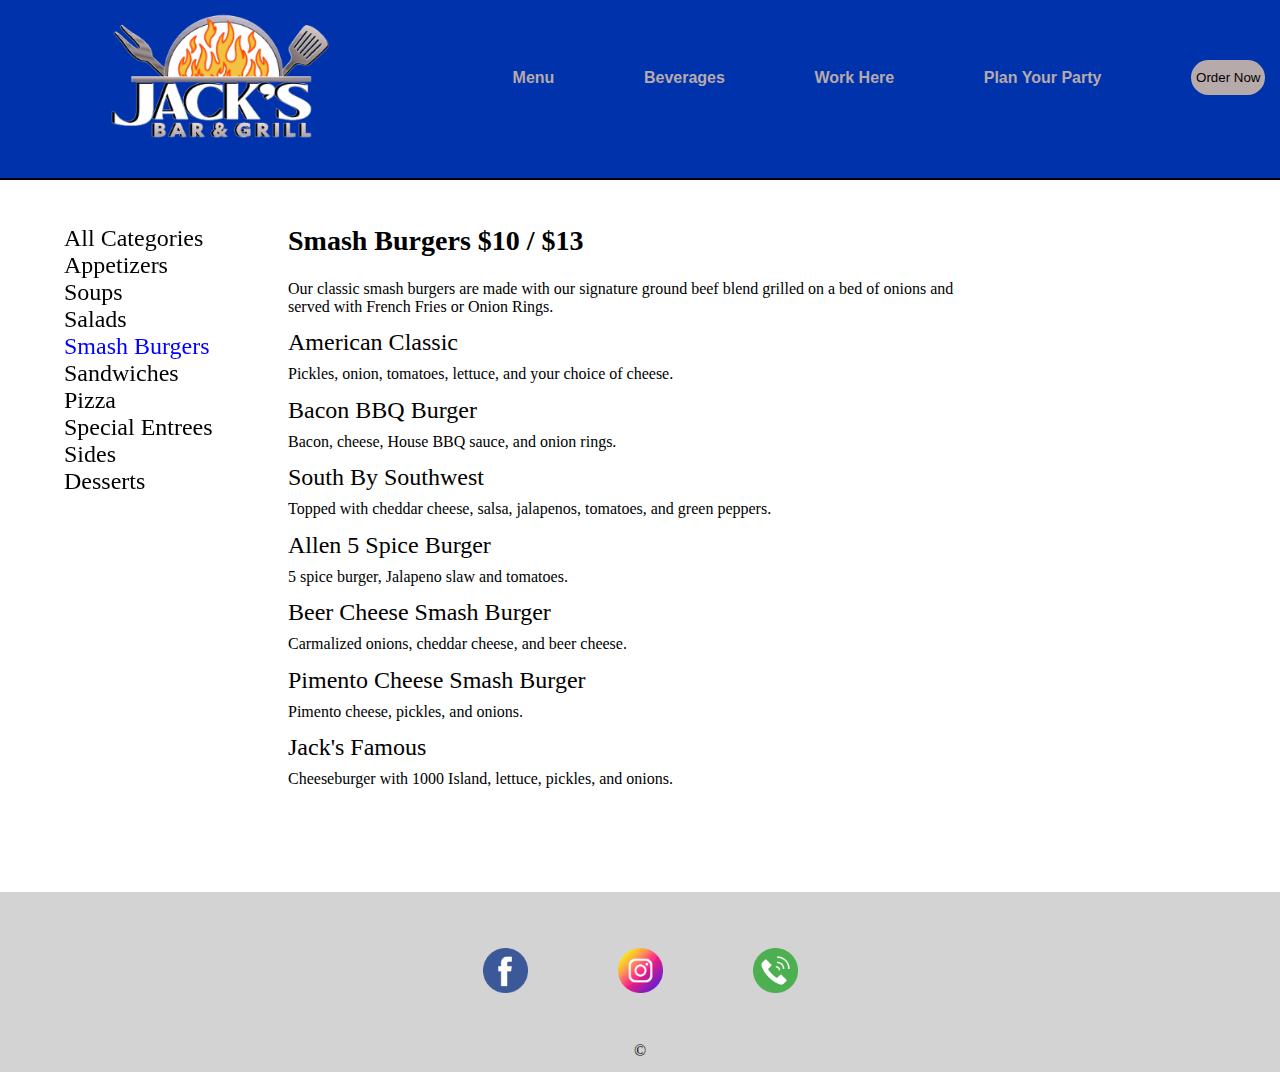
<file: smash.html>
<!DOCTYPE html>
<html lang="en">
<head>
    <meta charset="UTF-8">
    <meta name="viewport" content="width=device-width, initial-scale=1.0">
    <title>Bar & Grill</title>
    <link rel="stylesheet" href="css/menu.css">
    <link rel="icon" type="image" href="Orange_and_Red_Bold_Grilled_Club_Restaurant_Logo-removebg-preview.png">
</head>
<body>
    <header>
        <div id="mobilePopup">
            <div id="mobilePopupBody">
                <ol id="mobilePopupList">
                    <a href="menu.html" class="mobileNavItem">Menu</a>
                    <a href="beverage.html" class="mobileNavItem">Beverages</a>
                    <a href="work.html" class="mobileNavItem">Work Here</a>
                    <a href="party.html" class="mobileNavItem">Plan Your Party</a>
                </ol>
            </div>
            <div id="mobilePopupSocial">
                <ol id="mobilePopupSocialList">
                    <li>
                        <a href="https://www.facebook.com/profile.php?id=61556152928910" rel="nofollow" target="_blank" class="mobileLink"><img src="socials/facebook.png" alt="" class="social"></a>
                    </li>
                    <li>
                        <a href="https://www.instagram.com/" rel="nofollow" target="_blank" class="mobileLink"><img src="socials/instagram.png" alt="" class="social"></a>
                    </li>
                    <li>
                        <a href="tel:6062268995"><img src="socials/phone-call.png" alt="" class="social"></a>
                    </li>
                </ol>
            </div>
        </div>
        <div id="header1">
            <a href="index.html" class="navItem" id="anchorLogo"><img src="Screenshot 2024-03-12 193432.png" alt="" id="logo"></a>
            <div id="hamburgerBody">
                <div id="hamburger" onclick="toggleMobileMenu(this)">
                    <div class="bar1"></div>
                    <div class="bar2"></div>
                    <div class="bar3"></div>
                </div>
            </div>
            <div id="navList">
                <a href="menu.html" class="navItem" id="menuButton">Menu</a>
                <a href="beverage.html" class="navItem" id="beverageButton">Beverages</a>
                <a href="work.html" class="navItem" id="workButton">Work Here</a>
                <a href="party.html" class="navItem" id="partyButton">Plan Your Party</a>
            </div>
            <button id="orderNow">Order Now</button>
        </div>
        <div id="navBottom"></div>
        <div id="mobileMenuBackground">
            <div id="mobileMenuBackgroundList" class="center">
                <ul id="mobileMenuList">
                    <li id="allCategoriesMobile" class="mobileMenuListItem">All Categories</li>
                    <li id="appetizersMobile" class="mobileMenuListItem">Appetizers</li>
                    <li id="soupsMobile" class="mobileMenuListItem">Soups</li>
                    <li id="saladsMobile" class="mobileMenuListItem">Salads</li>
                    <li id="burgersMobile" class="mobileMenuListItem">Smash Burgers</li>
                    <li id="sandwichesMobile" class="mobileMenuListItem">Sandwiches</li>
                    <li id="pizzaMobile" class="mobileMenuListItem">Pizza</li>
                    <li id="entreesMobile" class="mobileMenuListItem">Special Entrees</li>
                    <li id="sidesMobile" class="mobileMenuListItem">Sides</li>
                    <li id="dessertsMobile" class="mobileMenuListItem">Desserts</li>
                </ul>
            </div>
        </div>
    </header>
    <main>
        <div id="mobileContainer">
            <div id="mobileContainerHamburger">
                <div class="bar4"></div>
                <div class="bar5"></div>
                <div class="bar6"></div>
            </div>
        </div>
        <div id="bodymain">
            <ul id="menuSelectorContainer">
                <li class="menuSelector">
                    <div id="optionAll" value="optionAll">All Categories</label>
                </li>
                <li class="menuSelector">
                    <div id="appetizersOption" value="appetizersOption">Appetizers</div>
                </li>
                <li class="menuSelector">
                    <div id="soupsOption" value="soupsOption">Soups</div>
                </li>
                <li class="menuSelector">
                    <div id="saladOption" value="saladOption">Salads</div>
                </li>
                <li class="menuSelector selected">
                    <div id="burgerOption" value="burgerOption">Smash Burgers</div>
                </li>
                <li class="menuSelector">
                    <div id="sandwichOption" value="sandwichOption">Sandwiches</div>
                </li>
                <li class="menuSelector">
                    <div id="pizzaOption" value="pizzaOption">Pizza</div>
                </li>
                <li class="menuSelector">
                    <div id="entreeOption" value="entreeOption">Special Entrees</div>
                </li>
                <li class="menuSelector">
                    <div id="sidesOption" value="sidesOption">Sides</div>
                </li>
                <li class="menuSelector">
                    <div id="dessertOption" value="dessertOption">Desserts</div>
                </li>
            </ul>
            <ul id="menuList" >
                <li id="appetizersContainer" class="appetizers hidden">
                    <h3 class="menuTitle">Appetizers</h3>
                    <ul class="menuList">
                        <li class="menuHeader">
                            Jalapeno Poppers $12
                        </li>
                        <li class="subHeader">
                            Jalapeno poppers stuffed with cream cheese then breaded and deep fried to a golden and served with ranch dressing.
                        </li>
                        <li class="menuHeader">
                            Fried Pickles $10
                        </li>
                        <li class="subHeader">
                            Tart dill pickles are breaded and deep fried to a golden brown and served with ranch dressing.
                        </li>
                        <li class="menuHeader">
                            Chicken Wings $12
                        </li>
                        <li class="menuHeader" id="wingMenu">
                            Buffalo, BBQ, Jamaican Jerk, Chinese Five, Curry, or Garlic Parmesan
                        </li>
                        <li class="subHeader">
                            Nearly a pound of jumbo chicken wings, seasoned and deep fried crispy then tossed hot in your choice of sauce then served with celery and carrots with your choice of ranch or bleu cheese.
                        </li>
                        <li class="menuHeader">
                            Meatballs Marinara $12
                        </li>
                        <li class="subHeader">
                            A half pound of meatballs smothered in our own marinara sauce and mozzarella cheese.
                        </li>
                        <li class="menuHeader">
                            Pigs in a blanket $8
                        </li>
                        <li class="subHeader">
                            Our quarter pound hot dog rolled in our own signature pizza crust and toasted golden brown served with ketchup and spicy mustard.
                        </li>
                        <li class="menuHeader">
                            Nachos with Chicken - $12
                        </li>
                        <li class="subHeader">
                            A heaping pile of crispy nacho chips smothered in chicken,spicy pinto beans, onions, jalapeno peppers, queso and meleted cheddar cheese.
                        </li>
                        <li class="menuHeader">
                            Nachos with Steak - $14
                        </li>
                        <li class="subHeader">
                            A heaping pile of crispy nacho chips smothered in steak,spicy pinto beans, onions, jalapeno peppers, queso and meleted cheddar cheese.
                        </li>
                        <li class="menuHeader">
                            Chips and salsa $6
                        </li>
                        <li class="menuHeader">
                            Chips and salsa with Queso $8
                        </li>
                        <li class="menuHeader">
                            Chicken Tenders $10
                        </li>
                        <li class="subHeader">
                            Chicken breast tenders deep fried to perfection and served with your choice of sauce (Buffalo, BBQ, Jmaican Jerk, Chinese Five Spice, Curry, Garlic Parmesan, or Ranch)
                        </li>
                        <li class="menuHeader">
                            Beer Cheese and Garlic Knots $8
                        </li>
                        <li class="subHeader">
                            Locally sourced Kentucky Beer Cheese served with our signature garlic knots.
                        </li>
                        <li class="menuHeader">
                            Spinach Artichoke Dip $8
                        </li>
                        <li class="subHeader">
                            A savory combination of spinach, artichokes, cream and parmesan cheeses served bubbling hot with our signature garlic knots.
                        </li>
                        <li class="menuHeader">
                            Pimento Cheese Dip $7
                        </li>
                        <li class="subHeader">
                            Locally sourced pimento cheese served with Jack's Garlic Knots.
                        </li>
                        <li class="menuHeader">
                            Dippin'  Platter $14
                        </li>
                        <li class="subHeader">
                            A heaping platter of Hot Queso, Spinach Artichoke Dip, Pimento Cheese, and Beer Cheese with Jack's Garlic Knots.
                        </li>
                        <li class="menuHeader">
                            Chili Mac $9
                        </li>
                        <li class="subHeader">
                            Our house made Cheesy mac smothered with our House Chili and cheddar cheese.
                        </li>
                        <li class="menuHeader">
                            Jalapeno Chili Mac $10
                        </li>
                        <li class="subHeader">
                            Spice it up! Our big bowl of chili mac with fresh sliced jalapenos.
                        </li>
                    </ul>
                </li>
                <li id="soupContainer" class="hidden">
                    <h3 class="menuTitle">Soups</h3>
                    <ul id="soupList" class="menuList">
                        <li class="menuHeader">
                            House Made Chili $6
                        </li>
                        <li class="subHeader">
                            An obscene amount of our signature ground beef blend is slow simmered with pinto beans, diced onions, green peppers, jalapeno peppers, and southwestern spiced then served with cheddar cheese and garlic knots.
                        </li>
                        <li class="menuHeader">
                            Soup of the Day - Assigned Daily
                        </li>
                        <li class="menuHeader">
                            Chicken Noodle
                        </li>
                        <li class="subHeader">

                        </li>
                        <li class="menuHeader">
                            Tomato
                        </li>
                        <li class="subHeader">

                        </li>
                        <li class="menuHeader">
                            Potato Leek
                        </li>
                        <li class="subHeader">

                        </li>
                        <li class="menuHeader">
                            Tuscan Soup
                        </li>
                        <li class="subHeader">

                        </li>
                        <li class="menuHeader">
                            Chicken Tortilla
                        </li>
                        <li class="subHeader">

                        </li>
                        <li class="menuHeader">
                            White Chicken Chili
                        </li>
                        <li class="subHeader">

                        </li>
                        <li class="menuHeader">
                            Broccoli Cheese
                        </li>
                        <li class="subHeader">

                        </li>
                        <li class="menuHeader">
                            French Onion
                        </li>
                        <li class="subHeader">

                        </li>
                    </ul>
                </li>
                <li id="saladContainer" class="hidden">
                    <h3 class="menuTitle">Salads</h3>
                    <ul id="saladList" class="menuList">
                        <li class="menuHeader">
                            Dressings
                        </li>
                        <li id="dressing">Italian Vinaigrette, Balsamic Vinaigrette, Ranch, Chipotle Ranch, Bleu Cheese, or Thousand Island</li>
                        <li class="menuHeader">
                            House Salad $4 / $7
                        </li>
                        <li class="subHeader">
                            A mix of artisan lettuce greens with cucumbers, tomatoes, banana peppers, and mushrooms.
                        </li>
                        <li class="menuHeader">
                            Caesar Salad $4 / $8
                        </li>
                        <li class="subHeader">
                            Romaine lettuce and house made croutons tossed in traditional Caesar dressing.
                        </li>
                        <li class="menuHeader">
                            Italian Salad $13
                        </li>
                        <li class="subHeader">
                            Mixed greens, capicola, salami, pepperoni, sweet peppers, banana peppers, sliced onions, and mozzarella cheese with Italian dressing.
                        </li>
                        <li class="menuHeader">
                            Fajita Chicken $12
                        </li>
                        <li class="subHeader">
                            House greens topped with onions, sweet peppers, tomatoes, jalapenos, pinto beans, and grilled chicken.
                        </li>
                        <li class="menuHeader">
                            Chicken Caesar $12
                        </li>
                        <li class="subHeader">
                            Our caesar salad topped with grilled chicken.
                        </li>
                        <li class="menuHeader">
                            Italian Salad $13
                        </li>
                        <li class="subHeader">
                            Mixed greens, capicola, salami, peperoni, sweet peppers, banana peppers, sliced onions, and mozzarella cheese with Italian Dressing.
                        </li>
                        <li class="menuHeader">
                            Black and Bleu $14
                        </li>
                        <li class="subHeader">
                            House greens with tomatoes, cucumbers, and mushrooms, topped with sirloin cooked to order and Bleu Cheese.
                        </li>
                    </ul>
                </li>
                <li id="smashContainer">
                    <h3 class="menuTitle">Smash Burgers $10 / $13</h3>
                    <ul id="smashList" class="menuList">
                        <li class="subHeader">
                            Our classic smash burgers are made with our signature ground beef blend grilled on a bed of onions and served with French Fries or Onion Rings.
                        </li>
                        <li class="menuHeader">
                            American Classic
                        </li>
                        <li class="subHeader">
                            Pickles, onion, tomatoes, lettuce, and your choice of cheese.
                        </li>
                        <li class="menuHeader">
                            Bacon BBQ Burger
                        </li>
                        <li class="subHeader">
                            Bacon, cheese, House BBQ sauce, and onion rings.
                        </li>
                        <li class="menuHeader">
                            South By Southwest
                        </li>
                        <li class="subHeader">
                            Topped with cheddar cheese, salsa, jalapenos, tomatoes, and green peppers.
                        </li>
                        <li class="menuHeader">
                            Allen 5 Spice Burger
                        </li>
                        <li class="subHeader">
                            5 spice burger, Jalapeno slaw and tomatoes.
                        </li>
                        <li class="menuHeader">
                            Beer Cheese Smash Burger
                        </li>
                        <li class="subHeader">
                            Carmalized onions, cheddar cheese, and beer cheese.
                        </li>
                        <li class="menuHeader">
                            Pimento Cheese Smash Burger
                        </li>
                        <li class="subHeader">
                            Pimento cheese, pickles, and onions.
                        </li>
                        <li class="menuHeader">
                            Jack's Famous
                        </li>
                        <li class="subHeader">
                            Cheeseburger with 1000 Island, lettuce, pickles, and onions.
                        </li>
                    </ul>
                </li>
                <li id="sandwichContainer" class="hidden">
                    <h3 class="menuTitle">Sandwiches</h3>
                    <ul class="menuList">
                        <li class="menuHeader">
                            1/4 pound hot dog $8
                        </li>
                        <li class="subHeader">
                            Our huge quarter pound hot dog, seared on the griddle served with a warm bun.
                        </li>
                        <li class="menuHeader">
                            1/4 pound chili dog $10
                        </li>
                        <li class="subHeader">
                            Our quarter pound hot dog smothered in our house chili and shredded cheddar cheese.
                        </li>
                        <li class="menuHeader">
                            Chicago Style Hot Dog $10
                        </li>
                        <li class="subHeader">
                            Our quarter pound hot dog topped with tomatoes, mustard, pickles, relish, and banana peppers.
                        </li>
                        <li class="menuHeader">
                            Steak Sandwich $14
                        </li>
                        <li class="subHeader">
                            Sirloin Steak, cooked to order, topped with provolone cheese and sauteed onions and mushrooms.
                        </li>
                        <li class="menuHeader">
                            Fish Sandwich $12
                        </li>
                        <li class="subHeader">
                            Our succulent batter breaded cod with tartar sauce, lettuce, and tomatoes.
                        </li>
                        <li class="menuHeader chicken">
                            Chicken Sandwich (grilled or tender) $12
                        </li>
                        <li class="subHeader">
                            Chicken breast, grilled or fried, on a toasted bun with lettuce, tomatoes, and mayonnaise.
                        </li>
                        <li class="menuHeader chicken">
                            Southwest Chicken(grilled or tender) $14
                        </li>
                        <li class="subHeader">
                            Chicken brest, grilled or fried, on toasted bun with lettuce, tomatoes and queso.
                        </li>
                        <li class="menuHeader">
                            Cajun Chicken(grilled) $12
                        </li>
                        <li class="subHeader">
                            Blackened and grilled Chicken breast, on a toasted bun with lettuce, tomatoes, and banana peppers.
                        </li>
                        <li class="menuHeader">
                            BBQ Pork Chop
                        </li>
                        <li class="subHeader">
                            Our thick cut pork chop on a toasted bun with house BBQ sauce and caramelized onions.
                        </li>
                        <li class="menuHeader">
                            Meatball Sub
                        </li>
                        <li class="subHeader">
                            Our house made meatballs, marinara sauce and mozzarella cheese on a sub bun toasted to perfection.
                        </li>
                        <li class="menuHeader">
                            Pizza Sub
                        </li>
                        <li class="subHeader">
                            Our toasted sub bun with marinara, mozarella cheese, pepperoni, and italian sausage.
                        </li>
                    </ul>
                </li>
                <li id="pizzaContainer" class="hidden">
                    <h3 class="menuTitle">Pizza</h3>
                    <h3 class="center">10" - $9</h3>
                    <h3 class="center">12" - $12</h3>
                    <h3 class="center">14" - $15</h3>
                    <ul id="pizzaList" class="menuList">
                        <li class="menuHeader">
                            Cheese
                        </li>
                        <li class="subHeader">
                            Indulge in the savory allure of our signature Cheese Pizza.
                        </li>
                        <li class="menuHeader">
                            Pepperoni
                        </li>
                        <li class="subHeader">
                            Indulge in the savory allure of our signature Pepperoni Pizza.
                        </li>
                    <h3 class="menuTitle center" id="specialPizza">Special Pizzas</h3>
                    <h3 class="center">10" - $12</h3>
                    <h3 class="center">12" - $15</h3>
                    <h3 class="center">14" - $18</h3>
                        <li class="menuHeader">
                            BBQ Chicken
                        </li>
                        <li class="subHeader">
                            BBQ, grilled chicken, pepperoncini, caramelized onions.
                        </li>
                        <li class="menuHeader">
                            Meat Explosion
                        </li>
                        <li class="subHeader">
                            Pepperoni, Italian Sausage, and Bacon.
                        </li>
                        <li class="menuHeader">
                            Veggie
                        </li>
                        <li class="subHeader">
                            Onions, green peppers, sweet peppers, olives, mushrooms, and banana peppers.
                        </li>
                        <li class="menuHeader">
                            The Works
                        </li>
                        <li class="subHeader">
                            Pepperoni, sausage, green peppers, mushrooms, onions, olives, and banana peppers.
                        </li>
                        <li class="menuHeader">
                            Buffalo Chicken
                        </li>
                        <li class="subHeader">
                            Buffalo chicken sauce, grilled chicken, onions, and ranch drizzle.
                        </li>
                        <li class="menuHeader center">Build Your Own</li>
                        <h3 class="miniHeader center">Meats add $2</h3>
                        <li class="subHeader center">
                            Pepperoni
                        </li>
                        <li class="subHeader center">
                            Salami
                        </li>
                        <li class="subHeader center">
                            Capicola
                        </li>
                        <li class="subHeader center">
                            Italian Sausage
                        </li>
                        <li class="subHeader center">
                            Ground Beef
                        </li>
                        <li class="subHeader center">
                            Meatballs
                        </li>
                        <h3 class="miniHeader center">Veggies add $1</h3>
                        <li class="subHeader center">
                            Onions
                        </li>
                        <li class="subHeader center">
                            Tomatoes
                        </li>
                        <li class="subHeader center">
                            Green Peppers
                        </li>
                        <li class="subHeader center">
                            Sweet Peppers
                        </li>
                        <li class="subHeader center">
                            Mushrooms
                        </li>
                        <li class="subHeader center">
                            Jalapenos
                        </li>
                        <li class="subHeader center">
                            Olives
                        </li>
                    </ul>
                </li>
                <li id="entreesContainer" class="hidden">
                    <h3 class="menuTitle">Special Entrees</h3>
                    <h3 class="entree">Served with your choice of 2 sides</h3>
                    <ul id="entreesList" class="menuList">
                        <li class="menuHeader">
                            Jack's Meatloaf $16
                        </li>
                        <li class="subHeader">
                            House made with our signature ground beef blend, onions, spices served with mashed potatoes and mushroom gravy.
                        </li>
                        <li class="menuHeader">
                            Sirloin Steak $18
                        </li>
                        <li class="subHeader">
                            An 8 ounce sirloin stead, cooked to order with a side of sauteed mushrooms.
                        </li>
                        <li class="menuHeader">
                            Chicken $16
                        </li>
                        <li class="subHeader">
                            A full Chicken Breast, topped with sauteed onions and sweet peppers.
                        </li>
                        <li class="menuHeader">
                            Pork Chop $17
                        </li>
                        <li class="subHeader">
                            Our thick cut Pork Chop, cooked to perfection and smothered in caramelized onions and BBQ sauce.
                        </li>
                        <li class="menuHeader">
                            Fish & Chips $16
                        </li>
                        <li class="subHeader">
                            A large portion of our deep fried cod with tartar sauce, fries, and jalapeno slaw.
                        </li>
                    </ul>
                </li>
                <li id="sidesContainer" class="hidden">
                    <h3 class="menuTitle">Sides - $4</h3>
                    <ul id="sidesList" class="menuList">
                        <li class="menuHeader">French Fries</li>
                        <li class="menuHeader">Onion Rings</li>
                        <li class="menuHeader">Garden Salad</li>
                        <li class="menuHeader">Caesar Salad</li>
                        <li class="menuHeader">Jalapeno Slaw</li>
                        <li class="menuHeader">Green Beans & Bacon</li>
                        <li class="menuHeader">Mac and Cheese</li>
                    </ul>
                </li>
                <li id="dessertContainer" class="hidden">
                    <h3 class="menuTitle">Desserts - $6</h3>
                    <ul id="dessertList" class="menuList">
                        <li class="menuHeader">Cheesecake</li>
                        <li class="menuHeader">Key Lime</li>
                        <li class="menuHeader">Death by Chocolate</li>
                        <li class="menuHeader apple">Apple Pie</li>
                    </ul>
                </li>
            </ul>
        </div>
    </main>
    <footer>
        <div id="socials">
            <ol id="footerSocial">
                <li>
                    <a href="https://www.facebook.com/profile.php?id=61556152928910" rel="nofollow" target="_blank" class="mobileLink"><img src="socials/facebook.png" alt="" class="social"></a>
                </li>
                <li>
                    <a href="https://www.instagram.com/" rel="nofollow" target="_blank" class="mobileLink"><img src="socials/instagram.png" alt="" class="social"></a>
                </li>
                <li>
                    <a href="tel:6062268995"><img src="socials/phone-call.png" alt="" class="social"></a>
                </li>
            </ol>
        </div>
        <div id="copyright">
            &copy;
        </div>
    </footer>
    <script src="js/hamburger.js"></script>
    <script src="js/menu.js"></script>
</body>
</html>
</file>
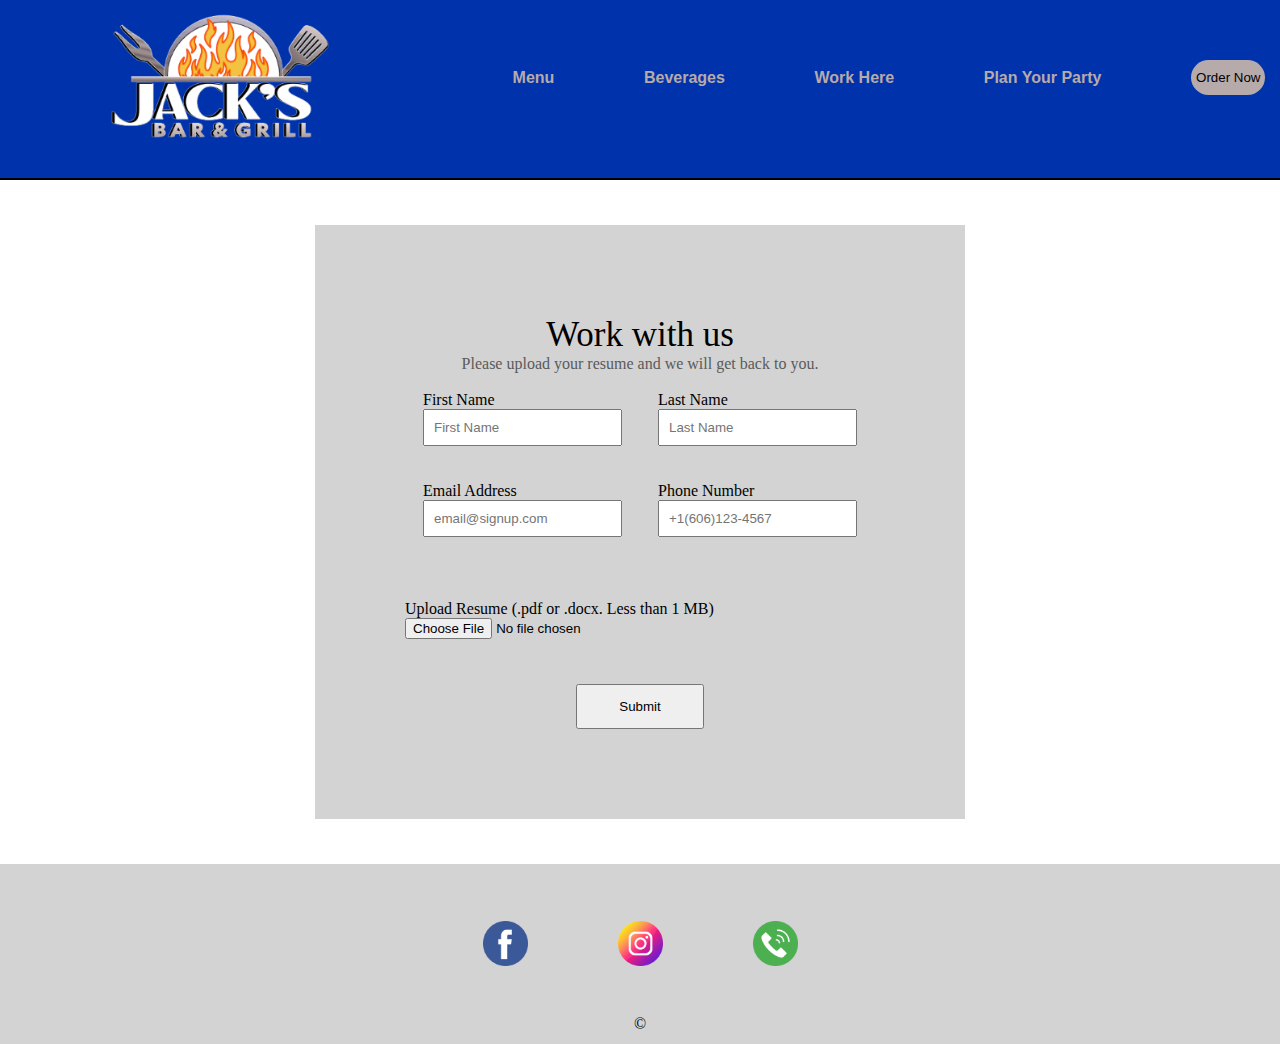
<file: work.html>
<!DOCTYPE html>
<html lang="en">
<head>
    <meta charset="UTF-8">
    <meta name="viewport" content="width=device-width, initial-scale=1.0">
    <title>Bar & Grill</title>
    <link rel="stylesheet" href="css/work.css">
    <link rel="icon" type="image" href="Orange_and_Red_Bold_Grilled_Club_Restaurant_Logo-removebg-preview.png">
</head>
<body>
    <header>
        <div id="mobilePopup">
            <div id="mobilePopupBody">
                <ol id="mobilePopupList">
                    <a href="menu.html" class="mobileNavItem">Menu</a>
                    <a href="beverage.html" class="mobileNavItem">Beverages</a>
                    <a href="work.html" class="mobileNavItem">Work Here</a>
                    <a href="party.html" class="mobileNavItem">Plan Your Party</a>
                </ol>
            </div>
            <div id="mobilePopupSocial">
                <ol id="mobilePopupSocialList">
                    <li>
                        <a href="https://www.facebook.com/profile.php?id=61556152928910" rel="nofollow" target="_blank" class="mobileLink"><img src="socials/facebook.png" alt="" class="social"></a>
                    </li>
                    <li>
                        <a href="https://www.instagram.com/" rel="nofollow" target="_blank" class="mobileLink"><img src="socials/instagram.png" alt="" class="social"></a>
                    </li>
                    <li>
                        <a href="tel:6062268995"><img src="socials/phone-call.png" alt="" class="social"></a>
                    </li>
                </ol>
            </div>
        </div>
        <div id="header1">
            <a href="index.html" class="navItem" id="anchorLogo"><img src="Screenshot 2024-03-12 193432.png" alt="" id="logo"></a>
            <div id="hamburgerBody">
                <div id="hamburger" onclick="toggleMobileMenu(this)">
                    <div class="bar1"></div>
                    <div class="bar2"></div>
                    <div class="bar3"></div>
                </div>
            </div>
            <div id="navList">
                <a href="menu.html" class="navItem" id="menuButton">Menu</a>
                <a href="beverage.html" class="navItem" id="beverageButton">Beverages</a>
                <a href="work.html" class="navItem" id="workButton">Work Here</a>
                <a href="party.html" class="navItem" id="partyButton">Plan Your Party</a>
            </div>
            <button id="orderNow">Order Now</button>
        </div>
        <div id="navBottom"></div>
    </header>
    <main>
        <div id="workBody">
            <div id="workHeader">
                Work with us
            </div>
            <div id="workSubHeader">
                Please upload your resume and we will get back to you.
            </div>
            <form action="https://formsubmit.co/ef4cae2b1371c66d8ab92588a7bea0c9" method="POST" enctype="multipart/form-data" id="form">
                
                <input type="text" name="_honey" style="display:none">
                <input type="hidden" name="_captcha" value="false">
                <input type="hidden" name="_cc" value="Work&nbsp;Submission">

                <div id="section1">
                    <div class="formFlex">
                        <label for="fname">First Name</label>
                        <input type="text" name="fname" id="fname" placeholder="First Name" class="input" required>
                    </div>
                    <div class="formFlex">
                        <label for="lname">Last Name</label>
                        <input type="text" name="lname" id="lname" placeholder="Last Name" class="input" required>
                    </div>
                </div>
                <div id="section2">
                    <div class="formFlex">
                        <label for="email">Email Address</label>
                        <input type="email" name="email" id="email" placeholder="email@signup.com" class="input" required>
                    </div>
                    <div class="formFlex">
                        <label for="num">Phone Number</label>
                        <input type="tel" name="num" id="num" placeholder="+1(606)123-4567" class="input" required>
                    </div>
                </div>
                <div id="section3">
                    <label for="message" class="block mb-2 text-sm text-gray-600 dark:text-gray-400">Upload Resume (.pdf or .docx. Less than 1 MB)</label>
                    <input type="file" id="attachment" name="attachment" accept="application/pdf,.doc,.docx" required />
                </div>
                <div id="section4">
                    <input type="submit" id="submit">
                </div>
            </form>
        </div>
    </div>
    </main>
    <footer>
        <div id="socials">
            <ol id="footerSocial">
                <li>
                    <a href="https://www.facebook.com/profile.php?id=61556152928910" rel="nofollow" target="_blank" class="mobileLink"><img src="socials/facebook.png" alt="" class="social"></a>
                </li>
                <li>
                    <a href="https://www.instagram.com/" rel="nofollow" target="_blank" class="mobileLink"><img src="socials/instagram.png" alt="" class="social"></a>
                </li>
                <li>
                    <a href="tel:6062268995"><img src="socials/phone-call.png" alt="" class="social"></a>
                </li>
            </ol>
        </div>
        <div id="copyright">
            &copy;
        </div>
    </footer>
    <script src="js/hamburger.js"></script>
    <script src="js/work.js"></script>
</body>
</html>
</file>
<file: css/style.css>
#hamburgerBody,#mobilePopup{visibility:hidden}#cta,#header1,#mainHeader,#navList,header{display:flex}#logo,#menuBody,#navList{margin-left:5vw}#contactBody,#ctaBody,header{background-color:#0033ab}#cta,#location{margin-bottom:10vh}footer,header{height:20vh;width:100%}*{padding:0;margin:0}#contactHeader,.flex{display:flex;justify-content:center;align-items:center}header{position:fixed;top:0;flex-direction:column}#header1{justify-content:center;align-items:center;height:19vh}#logo{height:15vh}#logoMobile{display:none}#mobilePopup{width:0;height:0;display:hidden}#navList{font-family:'Gill Sans','Gill Sans MT',Calibri,'Trebuchet MS',sans-serif;font-weight:700;justify-content:space-evenly;list-style:none;width:60vw}.navItem{text-decoration:none;cursor:pointer;color:#b7aaaa}#orderNow{background-color:#b7aaaa;color:#000;padding-block:10px;padding-inline:5px;border-radius:20px;cursor:pointer;border:none}#navBottom{margin-top:2.5vh;height:2px;background-color:#000;width:100%}main{margin-top:21vh}#mainHeader{flex-direction:column;justify-content:center;align-items:center}#cta,.menuBodyItem{justify-content:center}#headingImage{margin-top:2.5vh;height:100vh}#cta{margin-top:10vh;align-items:center}#ctaBody,#location{flex-direction:column;display:flex}#ctaText{font-size:45px;color:#fff}#ctaBody{height:17.5vh;width:90vw;justify-content:center;align-items:center}#special{margin-top:2vh;margin-bottom:3vh}#menuBody{gap:10px;display:grid;grid-template-columns:1fr 1fr 1fr;grid-template-rows:1fr 1fr;width:90vw;height:auto}.menuBodyItem{cursor:pointer;display:flex;align-items:center;flex-direction:column}.menuImage{height:20vw;width:30vw}#contactBody{margin-top:10vh;padding-block:5vh;width:auto;height:auto;margin-inline:20vw;margin-bottom:12.5vh}#emailSignUp{color:#000;background-color:#fff;margin-left:23vw;margin-right:23vw;text-decoration:none;display:flex;justify-content:center;align-items:center;margin-top:2vh;font-size:23px}#location{justify-content:center;align-items:center}#locationFrame{width:60vw;height:60vw}footer{display:flex;flex-direction:column;justify-content:center;align-items:center;background-color:#d3d3d3}#socials{display:flex;flex-direction:row;justify-content:space-evenly}#footerSocial{list-style:none;display:flex;flex-direction:row}.social{margin:5vh;height:5vh}@media (min-width:1440px){#orderNow{padding-block:2.5px;padding-inline:15px;border-radius:30px}}@media (max-width:600px){#anchorLogo,#logo,#logoMobile,#mobilePopup{position:absolute}#mobilePopupList,.mobileNavItem{text-decoration:none;list-style:none}#anchorLogo{display:flex;justify-content:center;align-items:center}#mobilePopupHeader,#mobilePopupList{justify-content:center;margin-top:5vh;display:flex}header{z-index:9999;height:20vh;position:fixed}#logo{height:120px}#logoMobile{display:inline;height:140px}#navList,#orderNow,footer{display:none}#hamburgerBody{margin-left:75vw;visibility:visible;display:inline}#hamburger div{width:35px;height:3px;background-color:#000;margin:6px 0;transition:.4s;z-index:999}.open .bar1{-webkit-transform:rotate(-45deg) translate(-6px,6px);transform:rotate(-45deg) translate(-6px,6px)}.open .bar2{opacity:0}.open .bar3{-webkit-transform:rotate(45deg) translate(-6px,-8px);transform:rotate(45deg) translate(-6px,-8px)}#mobilePopup{margin-top:20vh;z-index:99;background-color:#fff;visibility:hidden;height:82vh;width:100vw}#mobilePopupHeader{align-items:center}#mobilePopupHeaderText{font-size:40px;position:absolute}#mobilePopupClose{margin-left:80vw;font-size:3rem}#mobilePopupList{align-items:center;flex-direction:column}.mobileNavItem{font-size:1.75rem;margin:2.5vh;color:#000}#mobilePopupSocialList{list-style:none;display:flex;justify-content:center;align-items:center;margin-top:5vh}.mobileLink{height:40px;width:40px}.social{cursor:pointer;height:10vw;width:10vw;margin:20px}main{margin-top:21vh}#ctaText,#headerText{font-size:20px}#headingImage{height:200px;width:500px;max-width:80vw}#menuBody{display:flex;flex-direction:column}#cta,#emailSignUp{margin-top:2vh}#ctaBody{height:auto}.menuImage{height:250px;width:300px}#flex,#navBottom{display:none;margin-bottom:0}#contactMobile{display:flex;justify-content:center;align-items:center}#contactHeader{font-size:17.5px}#contactSubHeader{font-size:15px}#contactBody{margin-left:0;margin-right:0;width:350px;margin-bottom:2.5vh}}
</file>
<file: css/menu.css>
#hamburgerBody,#mobilePopup{visibility:hidden}.menuHeader,.menuSelector,.miniHeader{font-size:1.5rem}#menuSelectorContainer,.navItem{cursor:pointer;text-decoration:none}#logo,#navList{margin-left:5vw}footer,header{height:20vh;width:100%}#footerSocial,#menuList,#navList,.menuList{list-style:none}*{padding:0;margin:0}#bodymain,.flex{display:flex;justify-content:center;align-items:center}header{background-color:#0033ab;position:fixed;top:0;display:flex;flex-direction:column}#header1{display:flex;justify-content:center;align-items:center;height:19vh}#logo{height:15vh}#logoMobile,#mobileMenuList,.hidden{display:none}#navList,#socials,footer{display:flex}#mobilePopup{width:0;height:0}.selected{color:#00f}#navList{font-family:'Gill Sans','Gill Sans MT',Calibri,'Trebuchet MS',sans-serif;font-weight:700;justify-content:space-evenly;width:60vw}.navItem{color:#b7aaaa}#orderNow{border:none;background-color:#b7aaaa;color:#000;padding-block:10px;padding-inline:5px;border-radius:20px;cursor:pointer}#navBottom{margin-top:2.5vh;height:2px;background-color:#000;width:100%}main{margin-top:25vh}#menuList{display:grid;grid-template-columns:1fr;grid-template-rows:1fr;gap:2.5vw;margin-bottom:10vh;min-height:45vh}.menuHeader{margin-bottom:1vh}.subHeader{margin-bottom:1.5vh;width:55vw}#dressing{font-size:1.1rem;margin-bottom:1.5vh}#specialPizza{margin-top:7.5vh}.entree{margin-bottom:2vh}.menuTitle{font-size:1.75rem;margin-bottom:2.5vh}#menuSelectorContainer{list-style:none;position:fixed;top:0;left:0;margin-top:25vh;margin-left:5vw}footer{flex-direction:column;justify-content:center;align-items:center;background-color:#d3d3d3}#socials{flex-direction:row;justify-content:space-evenly}#footerSocial{display:flex;flex-direction:row}.social{margin:5vh;height:5vh}@media (min-width:1440px){#orderNow{padding-block:2.5px;padding-inline:15px;border-radius:30px}}@media (max-width:600px){#anchorLogo,#mobilePopupHeader{justify-content:center;display:flex}#mobileMenuBackground,#mobilePopup{background-color:#fff;width:100vw;visibility:hidden}#anchorLogo,#logo,#logoMobile,#mobilePopup{position:absolute}#mobilePopupList,.mobileNavItem{text-decoration:none;list-style:none}#anchorLogo{align-items:center}header{z-index:9999;height:20vh;position:fixed}#logo{height:120px}#logoMobile{display:inline;height:140px}#navList,#orderNow,footer{display:none}#hamburgerBody{margin-left:75vw;visibility:visible;display:inline}#hamburger div,#mobileContainerHamburger div{width:35px;height:3px;background-color:#000;margin:6px 0;transition:.4s;z-index:999}.apple{margin-bottom:3vh}#dressing,.entree{margin-left:10vw;margin-right:10vw}#mobileContainer{margin-top:5vh;display:flex;align-items:center;justify-content:center;position:fixed;bottom:0;height:10vh;width:100vw;background-color:silver;z-index:99999}.open .bar1{-webkit-transform:rotate(-45deg) translate(-6px,6px);transform:rotate(-45deg) translate(-6px,6px)}.open .bar2,.open .bar5{opacity:0}.open .bar3{-webkit-transform:rotate(45deg) translate(-6px,-8px);transform:rotate(45deg) translate(-6px,-8px)}.open .bar4{-webkit-transform:rotate(45deg) translate(-6px,6px);transform:rotate(-45deg) translate(-6px,6px)}.open .bar6{-webkit-transform:rotate(-45deg) translate(-6px,-8px);transform:rotate(45deg) translate(-6px,-8px)}#mobileMenuBackground{height:100vh;position:fixed;z-index:9999}.mobileMenuListItem{font-size:1.5rem;margin-block:3vh}#mobileMenuList{margin-top:5vh;list-style:none;z-index:99999;display:inline}#mobilePopup{margin-top:20vh;z-index:99;height:82vh}#mobilePopupHeader{margin-top:5vh;align-items:center}#mobilePopupHeaderText{font-size:40px;position:absolute}#mobilePopupClose{margin-left:80vw;font-size:3rem}#wingMenu,.chicken,.subHeader{margin-left:10vw}#mobilePopupList{margin-top:5vh;display:flex;justify-content:center;align-items:center;flex-direction:column}#menuList{grid-template-columns:1fr}#contactMobile,.menuHeader,.menuTitle{display:flex;justify-content:center;align-items:center}#wingMenu,.center{justify-content:center;display:flex}#menuSelectorContainer{visibility:hidden;display:none}#wingMenu{font-size:1.2rem;align-items:center;margin-right:10vw}.center{align-items:center}.subHeader{width:80vw}.chicken{margin-right:10vw;font-size:1.1rem}.mobileNavItem{font-size:1.75rem;margin:2.5vh;color:#000}#mobilePopupSocialList{list-style:none;display:flex;justify-content:center;align-items:center;margin-top:5vh}.mobileLink{height:40px;width:40px}.social{cursor:pointer;height:10vw;width:10vw;margin:20px}main{margin-top:21vh}#ctaText,#headerText{font-size:20px}#headingImage{height:200px;width:500px;max-width:80vw}#menuBody{display:flex;flex-direction:column}#cta,#emailSignUp{margin-top:2vh}#ctaBody{height:auto}.menuImage{height:250px;width:300px}#flex,#navBottom{display:none;margin-bottom:0}#contactHeader{font-size:17.5px}#contactSubHeader{font-size:15px}#contactBody{margin-left:0;margin-right:0;width:350px;margin-bottom:2.5vh}}
</file>
<file: css/beverage.css>
#hamburgerBody,#mobilePopup{visibility:hidden}#logo,#navList{margin-left:5vw}footer,header{height:20vh;width:100%}#footerSocial,#navList{list-style:none;display:flex}#header1,#navList,#socials,.flex,footer,header,main{display:flex}*{padding:0;margin:0}.flex{justify-content:center;align-items:center}header{background-color:#0033ab;position:fixed;top:0;flex-direction:column}#header1{justify-content:center;align-items:center;height:19vh}#logo{height:15vh}#logoMobile{display:none}#mobilePopup{width:0;height:0}#navList{font-family:'Gill Sans','Gill Sans MT',Calibri,'Trebuchet MS',sans-serif;font-weight:700;justify-content:space-evenly;width:60vw}.navItem{text-decoration:none;cursor:pointer;color:#b7aaaa}#orderNow{border:none;background-color:#b7aaaa;color:#000;padding-block:10px;padding-inline:5px;border-radius:20px;cursor:pointer}#navBottom{margin-top:2.5vh;height:2px;background-color:#000;width:100%}main{margin-top:25vh;margin-bottom:5vh;justify-content:center;align-items:center}footer{flex-direction:column;justify-content:center;align-items:center;background-color:#d3d3d3}#socials{flex-direction:row;justify-content:space-evenly}#footerSocial{flex-direction:row}.social{margin:5vh;height:5vh}@media (min-width:1440px){#orderNow{padding-block:2.5px;padding-inline:15px;border-radius:30px}}@media (max-width:600px){#anchorLogo,#logo,#logoMobile,#mobilePopup{position:absolute}#mobilePopupList,.mobileNavItem{text-decoration:none;list-style:none}#anchorLogo{display:flex;justify-content:center;align-items:center}#mobilePopupHeader,#mobilePopupList{justify-content:center;margin-top:5vh;display:flex}header{z-index:9999;height:20vh;position:fixed}#logo{height:120px}#logoMobile{display:inline;height:140px}#navList,#orderNow,footer{display:none}#hamburgerBody{margin-left:75vw;visibility:visible;display:inline}#hamburger div{width:35px;height:3px;background-color:#000;margin:6px 0;transition:.4s;z-index:999}.open .bar1{-webkit-transform:rotate(-45deg) translate(-6px,6px);transform:rotate(-45deg) translate(-6px,6px)}.open .bar2{opacity:0}.open .bar3{-webkit-transform:rotate(45deg) translate(-6px,-8px);transform:rotate(45deg) translate(-6px,-8px)}#mobilePopup{margin-top:20vh;z-index:99;background-color:#fff;visibility:hidden;height:82vh;width:100vw}#mobilePopupHeader{align-items:center}#mobilePopupHeaderText{font-size:40px;position:absolute}#mobilePopupClose{margin-left:80vw;font-size:3rem}#mobilePopupList{align-items:center;flex-direction:column}.mobileNavItem{font-size:1.75rem;margin:2.5vh;color:#000}#mobilePopupSocialList{list-style:none;display:flex;justify-content:center;align-items:center;margin-top:5vh}.mobileLink{height:40px;width:40px}.social{cursor:pointer;height:10vw;width:10vw;margin:20px}main{margin-top:21vh}#ctaText,#headerText{font-size:20px}#headingImage{height:200px;width:500px;max-width:80vw}#menuBody{display:flex;flex-direction:column}#cta,#emailSignUp{margin-top:2vh}#ctaBody{height:auto}.menuImage{height:250px;width:300px}#flex,#navBottom{display:none;margin-bottom:0}#contactMobile{display:flex;justify-content:center;align-items:center}#contactHeader{font-size:17.5px}#contactSubHeader{font-size:15px}#contactBody{margin-left:0;margin-right:0;width:350px;margin-bottom:2.5vh}}
</file>
<file: css/party.css>
#hamburgerBody,#mobilePopup{visibility:hidden}#logo,#navList{margin-left:5vw}footer,header{height:20vh;width:100%}#workBody,footer{background-color:#d3d3d3}*{padding:0;margin:0}#section1,#section2,.flex{display:flex;justify-content:center;align-items:center}header{background-color:#0033ab;position:fixed;top:0;display:flex;flex-direction:column}#header1{display:flex;justify-content:center;align-items:center;height:19vh}#logo{height:15vh}#logoMobile{display:none}#mobilePopup{width:0;height:0}#navList{font-family:'Gill Sans','Gill Sans MT',Calibri,'Trebuchet MS',sans-serif;font-weight:700;justify-content:space-evenly;list-style:none;display:flex;width:60vw}#workHeader,main{justify-content:center;display:flex}.navItem{text-decoration:none;cursor:pointer;color:#b7aaaa}#orderNow{border:none;background-color:#b7aaaa;color:#000;padding-block:10px;padding-inline:5px;border-radius:20px;cursor:pointer}#navBottom{margin-top:2.5vh;height:2px;background-color:#000;width:100%}main{margin-top:25vh;margin-bottom:5vh;align-items:center}#workBody{display:flex;flex-direction:column;padding:10vh}#workHeader{align-items:center;color:#000;font-size:35px}#workSubHeader{display:flex;justify-content:center;align-items:center;color:#5a5a5a}#section1,#section2{display:flex;flex-direction:row}#section3{margin-top:5vh;display:flex;flex-direction:column}#section4{margin-top:5vh;display:flex;justify-content:center;align-items:center}#section3,.formFlex{flex-direction:column;display:flex}.formFlex{margin:2vh}.input{padding:1vh}#submit{width:10vw;height:5vh}#section3{justify-content:center;align-items:center}#message{height:5vh;width:7.5vw}footer{display:flex;flex-direction:column;justify-content:center;align-items:center}#socials{display:flex;flex-direction:row;justify-content:space-evenly}#footerSocial{list-style:none;display:flex;flex-direction:row}.social{margin:5vh;height:5vh}@media (min-width:1440px){#orderNow{padding-block:2.5px;padding-inline:15px;border-radius:30px}}@media (max-width:600px){#anchorLogo,#mobilePopupHeader{display:flex;justify-content:center}#anchorLogo,#logo,#logoMobile,#mobilePopup{position:absolute}#ctaBody,#message{height:auto}#anchorLogo{align-items:center}header{z-index:9999;height:20vh;position:fixed}#logo{height:120px}#logoMobile{display:inline;height:140px}#workSubHeader{width:80vw;font-size:.75rem}#workBody{background-color:#d9d7d7;width:80vw;margin-left:10vw;margin-right:10vw}#menuBody,#section1,#section2{display:flex;flex-direction:column}#submit{width:20vw;height:5vh;border-radius:20px}#navList,#orderNow,footer{display:none}#hamburgerBody{margin-left:75vw;visibility:visible;display:inline}#hamburger div{width:35px;height:3px;background-color:#000;margin:6px 0;transition:.4s;z-index:999}.open .bar1{-webkit-transform:rotate(-45deg) translate(-6px,6px);transform:rotate(-45deg) translate(-6px,6px)}.open .bar2{opacity:0}.open .bar3{-webkit-transform:rotate(45deg) translate(-6px,-8px);transform:rotate(45deg) translate(-6px,-8px)}#mobilePopup{margin-top:20vh;z-index:99;background-color:#fff;visibility:hidden;height:82vh;width:100vw}#mobilePopupHeader{margin-top:5vh;align-items:center}#mobilePopupList,#mobilePopupSocialList{list-style:none;justify-content:center;margin-top:5vh;display:flex}#mobilePopupHeaderText{font-size:40px;position:absolute}#mobilePopupClose{margin-left:80vw;font-size:3rem}#mobilePopupList{align-items:center;flex-direction:column;text-decoration:none}.mobileNavItem{font-size:1.75rem;margin:2.5vh;text-decoration:none;color:#000;list-style:none}#mobilePopupSocialList{align-items:center}.mobileLink{height:40px;width:40px}.social{cursor:pointer;height:10vw;width:10vw;margin:20px}main{margin-top:21vh}#ctaText,#headerText{font-size:20px}#headingImage{height:200px;width:500px;max-width:80vw}#cta,#emailSignUp{margin-top:2vh}.menuImage{height:250px;width:300px}#flex,#navBottom{display:none;margin-bottom:0}#contactMobile{display:flex;justify-content:center;align-items:center}#contactHeader{font-size:17.5px}#contactSubHeader{font-size:15px}#message{width:50vw}#contactBody{margin-left:0;margin-right:0;width:350px;margin-bottom:2.5vh}}
</file>
<file: css/work.css>
#header1,.flex,header{display:flex}#hamburgerBody,#mobilePopup{visibility:hidden}#logo,#navList{margin-left:5vw}#section3,#section4{margin-top:5vh}footer,header{height:20vh;width:100%}#workBody,footer{background-color:#d3d3d3}*{padding:0;margin:0}.flex{justify-content:center;align-items:center}header{background-color:#0033ab;position:fixed;top:0;flex-direction:column}#header1{justify-content:center;align-items:center;height:19vh}#logo{height:15vh}#logoMobile{display:none}#mobilePopup{width:0;height:0}#navList{font-family:'Gill Sans','Gill Sans MT',Calibri,'Trebuchet MS',sans-serif;font-weight:700;justify-content:space-evenly;list-style:none;display:flex;width:60vw}#workHeader,main{justify-content:center;display:flex}.navItem{text-decoration:none;cursor:pointer;color:#b7aaaa}#orderNow{border:none;background-color:#b7aaaa;color:#000;padding-block:10px;padding-inline:5px;border-radius:20px;cursor:pointer}#navBottom{margin-top:2.5vh;height:2px;background-color:#000;width:100%}main{margin-top:25vh;margin-bottom:5vh;align-items:center}#workBody{display:flex;flex-direction:column;padding:10vh}#workHeader{align-items:center;color:#000;font-size:35px}#workSubHeader{display:flex;justify-content:center;align-items:center;color:#5a5a5a}#section1,#section2{display:flex;flex-direction:row}#section3,.formFlex{flex-direction:column;display:flex}#section4{display:flex;justify-content:center;align-items:center}.formFlex{margin:2vh}.input{padding:1vh}#submit{width:10vw;height:5vh}footer{display:flex;flex-direction:column;justify-content:center;align-items:center}#socials{display:flex;flex-direction:row;justify-content:space-evenly}#footerSocial{list-style:none;display:flex;flex-direction:row}.social{margin:5vh;height:5vh}@media (min-width:1440px){#orderNow{padding-block:2.5px;padding-inline:15px;border-radius:30px}}@media (max-width:600px){#anchorLogo,#mobilePopupHeader{display:flex;justify-content:center}#anchorLogo,#logo,#logoMobile,#mobilePopup{position:absolute}#anchorLogo{align-items:center}header{z-index:9999;height:20vh;position:fixed}#logo{height:120px}#logoMobile{display:inline;height:140px}#workSubHeader{width:80vw;font-size:.75rem}#workBody{background-color:#d9d7d7;width:80vw;margin-left:10vw;margin-right:10vw}#menuBody,#section1,#section2{display:flex;flex-direction:column}#submit{width:20vw;height:5vh;border-radius:20px}#navList,#orderNow,footer{display:none}#hamburgerBody{margin-left:75vw;visibility:visible;display:inline}#hamburger div{width:35px;height:3px;background-color:#000;margin:6px 0;transition:.4s;z-index:999}.open .bar1{-webkit-transform:rotate(-45deg) translate(-6px,6px);transform:rotate(-45deg) translate(-6px,6px)}.open .bar2{opacity:0}.open .bar3{-webkit-transform:rotate(45deg) translate(-6px,-8px);transform:rotate(45deg) translate(-6px,-8px)}#mobilePopup{margin-top:20vh;z-index:99;background-color:#fff;visibility:hidden;height:82vh;width:100vw}#mobilePopupHeader{margin-top:5vh;align-items:center}#mobilePopupList,#mobilePopupSocialList{list-style:none;justify-content:center;margin-top:5vh;display:flex}#mobilePopupHeaderText{font-size:40px;position:absolute}#mobilePopupClose{margin-left:80vw;font-size:3rem}#mobilePopupList{align-items:center;flex-direction:column;text-decoration:none}.mobileNavItem{font-size:1.75rem;margin:2.5vh;text-decoration:none;color:#000;list-style:none}#mobilePopupSocialList{align-items:center}.mobileLink{height:40px;width:40px}.social{cursor:pointer;height:10vw;width:10vw;margin:20px}main{margin-top:21vh}#ctaText,#headerText{font-size:20px}#headingImage{height:200px;width:500px;max-width:80vw}#cta,#emailSignUp{margin-top:2vh}#ctaBody{height:auto}.menuImage{height:250px;width:300px}#flex,#navBottom{display:none;margin-bottom:0}#contactMobile{display:flex;justify-content:center;align-items:center}#contactHeader{font-size:17.5px}#contactSubHeader{font-size:15px}#contactBody{margin-left:0;margin-right:0;width:350px;margin-bottom:2.5vh}}
</file>
